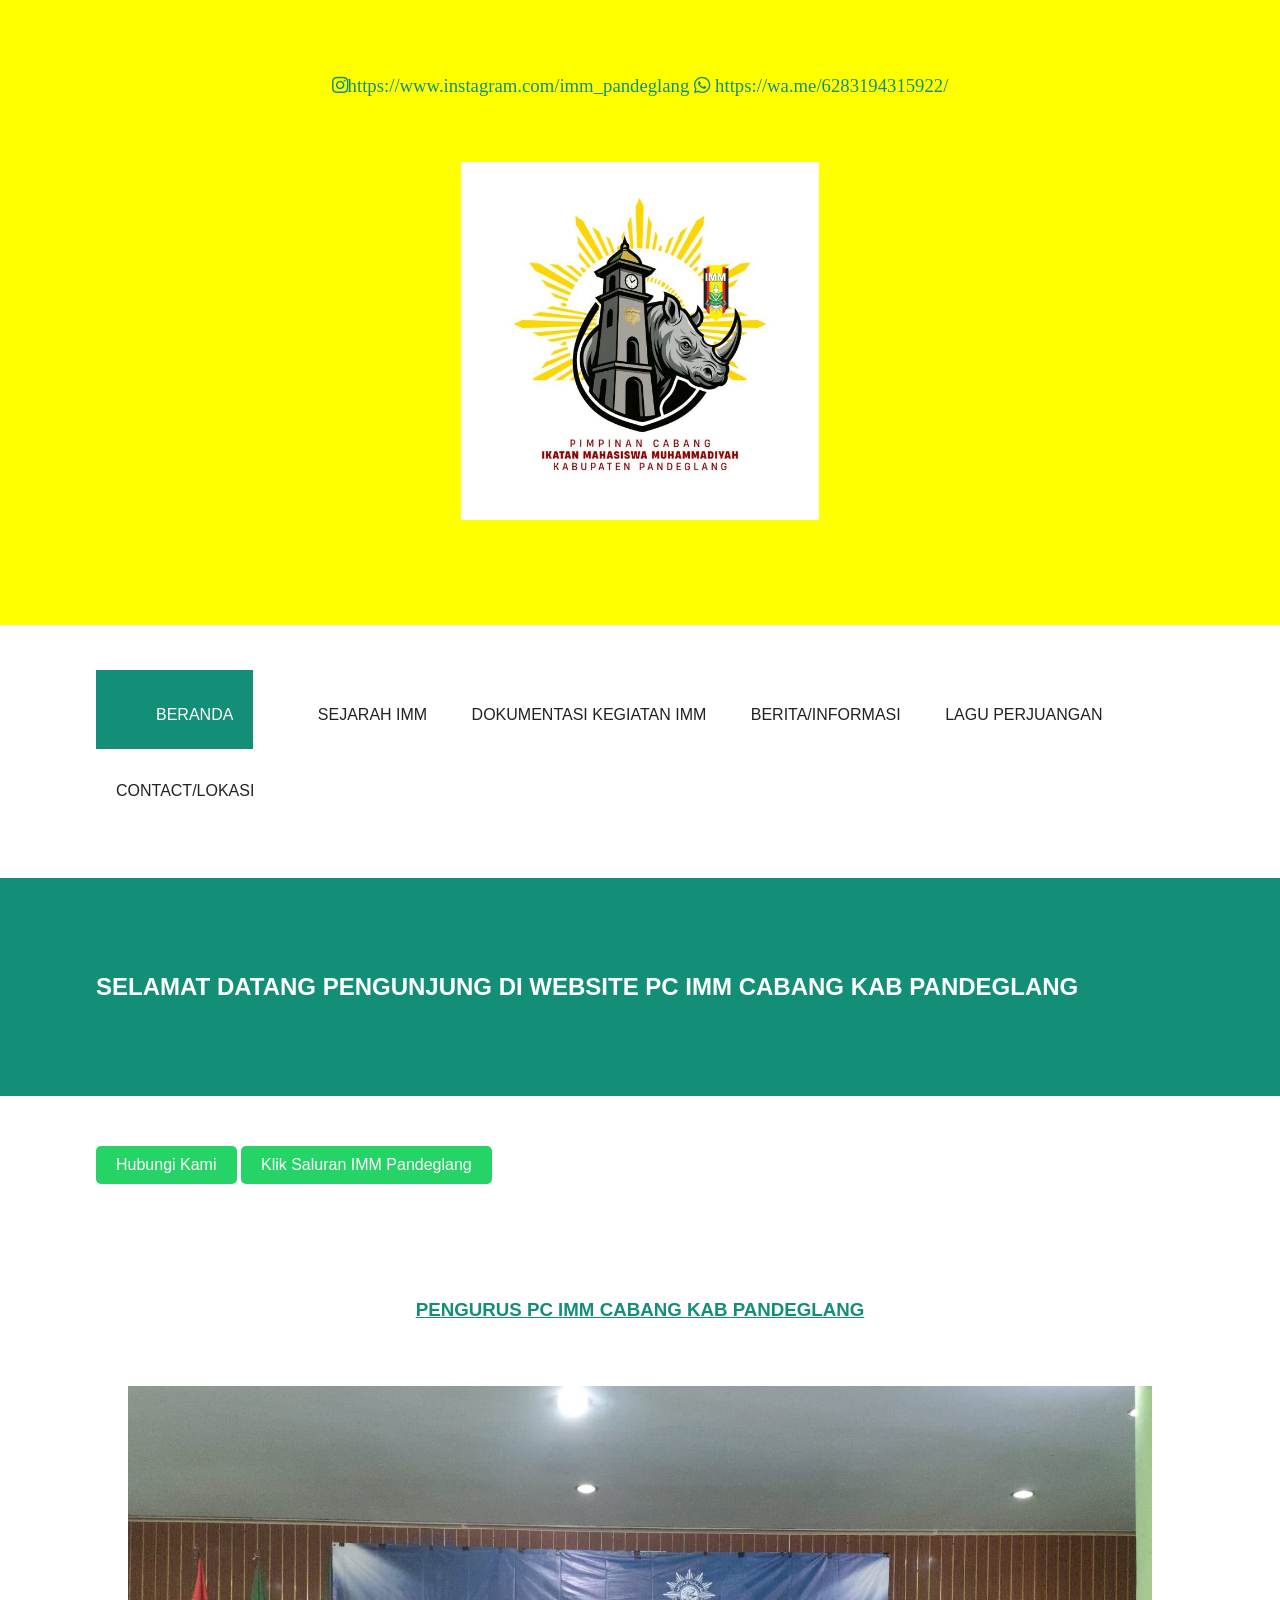
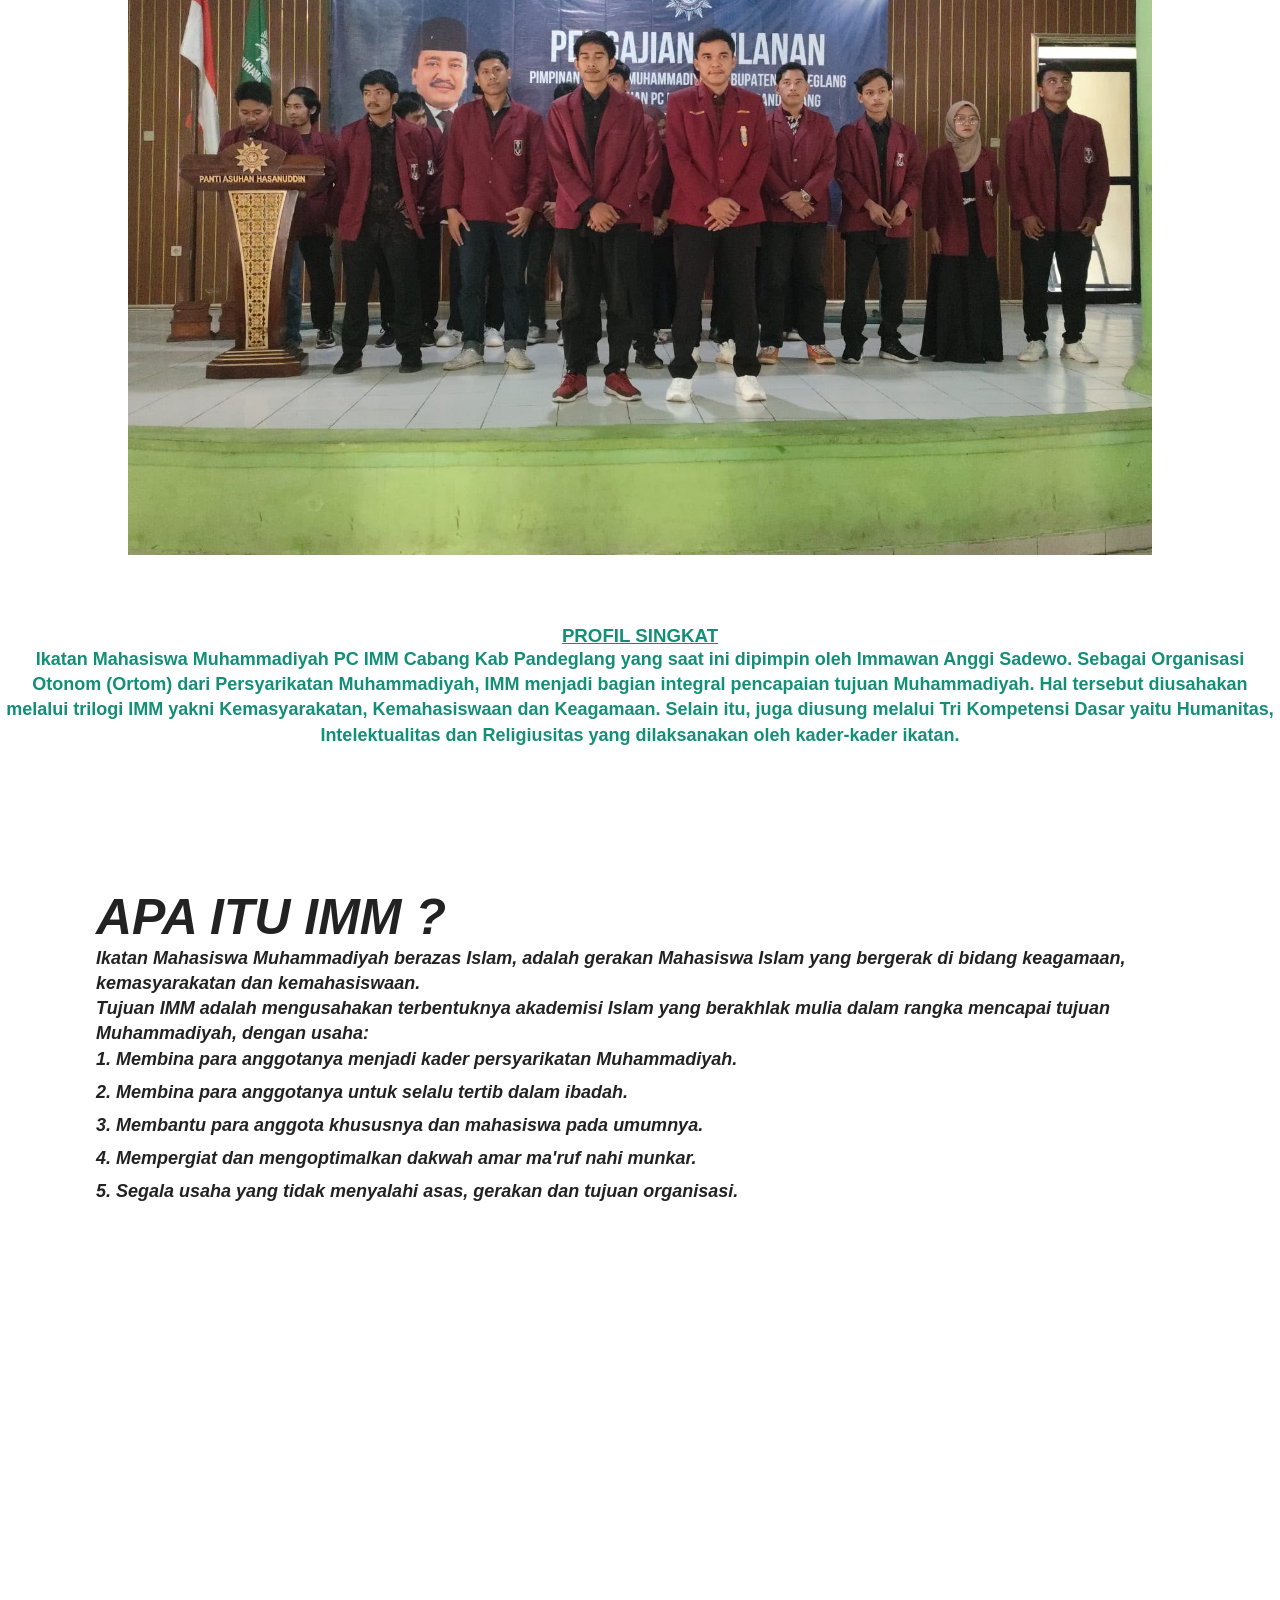
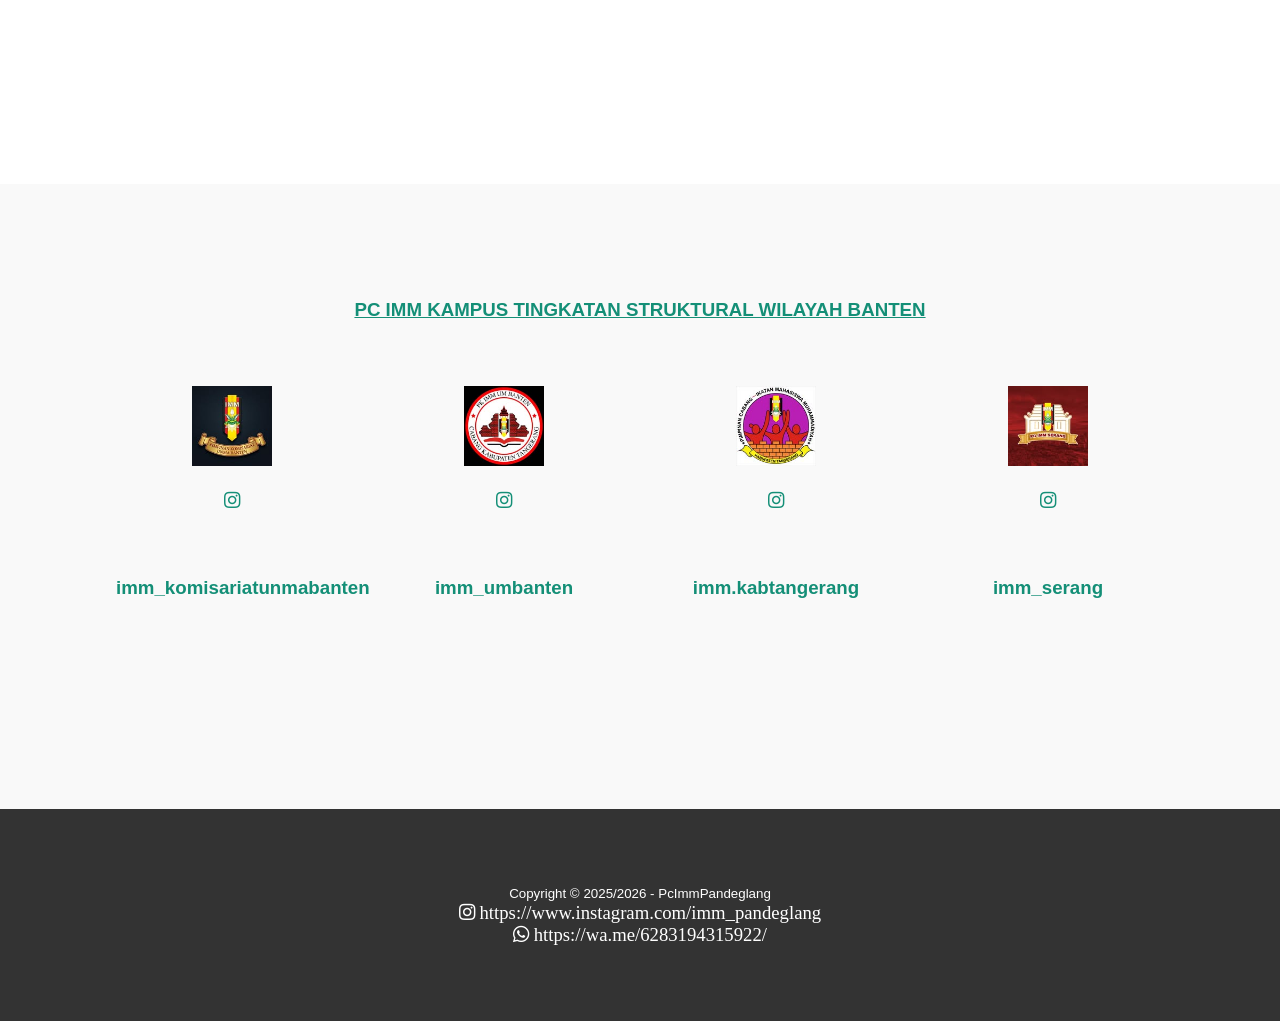
<file: index.html>
<!DOCTYPE html>
<html>
<head>
    <head>
	<meta charset="utf-8">
	<meta name="viewport" content="width=device-width, initial-scale=1">
	<title>Pc Imm Pandeglang | Beranda</title>
    <link rel="icon" href="img/logo17.jpg" type="image/jpeg">
	<link rel="stylesheet" type="text/css" href="css/style.css">
	<link rel="stylesheet" type="text/css" href="https://cdnjs.cloudflare.com/ajax/libs/font-awesome/5.15.3/css/all.min.css"><script src="https://code.jquery.com/jquery-3.6.1.min.js" integrity="sha256-o88AwQnZB+VDvE9tvIXrMQaPlFFSUTR+nldQm1LuPXQ=" crossorigin="anonymous"></script>
</head>
<body>
	<!-- header -->
	<div class="bg-loader">
		<div class="loader"></div>
	</div>

    <!-- header -->
    <div class="medsos">
    	<div class="">
    		<section class="logo">
    			<ul>
    			<h3><a href="#" onclick="klikFB()"><i class=""> </i></a>
    			<a href="#" onclick="klikIG()"><i class="fab fa-instagram">https://www.instagram.com/imm_pandeglang</i></a>
    			<a href="#" onclick="kliktiktok()"><i class=""> </i></a>
    			<a href="#" onclick="klikWA()"><i class="fab fa-whatsapp"> https://wa.me/6283194315922/</i></a>

    <!-- JavaScript -->
<script>
 	 function klikFB() {
   	 window.open("/", "_blank");
 	 }
 	  function klikIG() {
   	 window.open("https://www.instagram.com/pc_imm_pandeglang?", "_blank");
 	 }
 	 function klikWA() {
   	 window.open("https://wa.me/6283194315922/", "_blank");
 	 }
 	 function kliktiktok() {
   	 window.open("", "_blank");
 	 }
	</script>
</ul>
    		<H3><img src="img/logoimm.jpg" width="28%"></H3>
    	</div>
    </div>
    <header>
    		<div class="container">
    	    <h1><a href="index.html"></h1>
    	    	<ul>
    		     	<li class="active"><a href="index.html">BERANDA</li>
    		     	<li><a href="sejarah.html">SEJARAH IMM</a></li>
    		     	<li><a href="dokumentasi.html">DOKUMENTASI KEGIATAN IMM</a></li>
					<li><a href="berita.html">BERITA/INFORMASI</a></li>
                    <li><a href="lagu perjuangan.html">LAGU PERJUANGAN</a></li>
    		     	<li><a href="lokasi.html">CONTACT/LOKASI</a></li>
    	    	</ul>
        	</div>
    </header>

     <!-- label -->
    <section class="label">
    	<div class="container">
    		<h2>SELAMAT DATANG PENGUNJUNG DI WEBSITE PC IMM CABANG KAB PANDEGLANG</h2>
    	</div>
    </section>

	<!DOCTYPE html>
<html lang="id">
<head>
    <style>
      	 container {
      		justify-content: center;
            align-items: center;
            height: 100vh;
            background-color: 0;
            margin-bottom: 5px;
			margin-top: 5px ;
        }
        button {
            padding: 10px 20px;
            font-size: 16px;
            cursor: pointer;
            margin-top: 5px;
            margin-top: 5px;
            background-color: #25D366; /* Warna WhatsApp */
            color: white;
            border: none;
            border-radius: 5px;
        }
    </style>
</head>
<body>
    </style>
</head>
<body>


<div class="container">
  	<h3></h3>
    <button id="klikPesan">Hubungi Kami</button>
    <button id="klikSaluranwhatsap">Klik Saluran IMM Pandeglang</button>
</div>

<script>
    	document.getElementById('klikPesan').addEventListener('click', function() {
        var nomorTujuan = "+6282113610704"; // Ganti dengan nomor WhatsApp yang valid
        var pesan = "Terima kasih telah menghubungi IMM Pandeglang😊"; // Pesan yang ingin dikirim
        var url = "https://wa.me/" + nomorTujuan + "?text=" + encodeURIComponent(pesan);
        
        // Membuka URL WhatsApp
        window.open(url, '_blank');
    });
</script>
</body>
</html>
	
<script>
    	document.getElementById('klikSaluranwhatsap').addEventListener('click', function() {
        var url = "https://whatsapp.com/channel/0029Vb5rs1jDDmFVTiS0aH3P"; // Ganti dengan URL saluran WhatsApp Anda
	 var pesan = "Terima kasih telah Menghubungi IMM Pandeglang.!!"; // Pesan yang ingin dikirim
		
        // Membuka URL WhatsApp
        window.open(url, '_blank');
    });
</script>
</body>
</html>

    <!-- spanduk -->
  	<section class="spanduk">
  		<h3><u>PENGURUS PC IMM CABANG KAB PANDEGLANG</u></h3s>
  		<h3><img src="img/imm6.jpeg" width="80%"></h3>	
  		<h3><u>PROFIL SINGKAT</u></h3s>
  		<p>Ikatan Mahasiswa Muhammadiyah PC IMM Cabang Kab Pandeglang yang saat ini dipimpin oleh Immawan Anggi Sadewo.
			Sebagai Organisasi Otonom (Ortom) dari Persyarikatan Muhammadiyah, IMM menjadi bagian integral pencapaian tujuan Muhammadiyah. Hal tersebut diusahakan melalui trilogi IMM yakni Kemasyarakatan, Kemahasiswaan dan Keagamaan. Selain itu, juga diusung melalui Tri Kompetensi Dasar yaitu Humanitas, Intelektualitas dan Religiusitas yang dilaksanakan oleh kader-kader ikatan.</p>
  	</section>

  		<!DOCTYPE html>
<html>
<head>
<style>
body {
    margin: 0;
    font-family: Georgia, serif;
    color: #222;
}
.container {
    width: 85%;
    margin: 45px auto;
}
h1 {
    font-family: Arial, sans-serif;
    font-size: 50px;
    font-style: italic;
    margin-bottom: 40px;
}
p {
    font-size: 18px;
    line-height: 1.4;
}

ol {
    font-size: 18px;
    line-height: 1.4;
    padding-left: 20px;
}
li {
    margin-bottom: 8px;
}
</style>
</head>

<body>

<div class="container">
    <h1>APA ITU IMM ?</h1s>
    <p>
        Ikatan Mahasiswa Muhammadiyah berazas Islam, adalah gerakan
        Mahasiswa Islam yang bergerak di bidang keagamaan, kemasyarakatan
        dan kemahasiswaan.
    </p>
    <p>
        Tujuan IMM adalah mengusahakan terbentuknya akademisi Islam yang
        berakhlak mulia dalam rangka mencapai tujuan Muhammadiyah, dengan usaha:
    </p>
    <ol>
        <li>Membina para anggotanya menjadi kader persyarikatan Muhammadiyah.</li>
        <li>Membina para anggotanya untuk selalu tertib dalam ibadah.</li>
        <li>Membantu para anggota khususnya dan mahasiswa pada umumnya.</li>
        <li>Mempergiat dan mengoptimalkan dakwah amar ma'ruf nahi munkar.</li>
        <li>Segala usaha yang tidak menyalahi asas, gerakan dan tujuan organisasi.</li>
    </ol>
</div>
</body>
</html>


  	<!-- about -->
  	<section class="about">
  		<div class="container">
		<h3 style="margin-bottom: 0;"> </h3>
  		<p style="margin-top: 5px;"> </p>
	
		<h3> </h3>
  		<h3> </h3>
  		<p style="margin-top: 5px;"> </p>
	
		<h3> </h3>
		<h3> </h3>
  		<p style="margin-top: 5px;"> </p>
			
  		</div>
  	</section>


<!DOCTYPE html>
<html>
<head>
<style>
body {
.header {
    text-align: center;
    transform: translateX(-50px);
}

.logo-imm {
    width: 80px;
    height: 80px;
    object-fit: contain;
}
.instagram {
    position: relative;
    left: -50px;
}

.header h2 {
    color: #009688;
}
}
</style>
</head>

<body>


	

<!-- service -->
    <section class="service">
        <div class="container">
            <h3><u>PC IMM KAMPUS TINGKATAN STRUKTURAL WILAYAH BANTEN</u></h3>
            <div class="box">
                <div class="col-4">
                    <img src="img/imm8.jpg" alt="Logo IMM" class="logo-imm">
                    <h3><a class="fab fa-instagram"></i></a></h3>
                    <h3>imm_komisariatunmabanten</h3>
                </div>
                <div class="col-4">
                     <img src="img/imm7.jpg" alt="Logo IMM" class="logo-imm">
                    <h3><a class="fab fa-instagram"></i></a></h3>
                    <h3>imm_umbanten</h3>
                </div>
                <div class="col-4">
                     <img src="img/imm9.jpg" alt="Logo IMM" class="logo-imm">
                    <h3><a class="fab fa-instagram"></i></a></h3>
                    <h3>imm.kabtangerang</h3>
                </div>
                <div class="col-4">
                    <img src="img/imm10.jpg" alt="Logo IMM" class="logo-imm">
                    <h3><a class="fab fa-instagram"></i></a></h3>
                    <h3>imm_serang</h3>
                </div>
            </div>
        </div>
    </section>





  	<!-- footer -->
  	<footer>
  		<div class="container">
  		<small>Copyright &copy; 2025/2026 - PcImmPandeglang</small>
  			<h3><a href="#" onclick="klikIG()"><i class="fab fa-instagram"> https://www.instagram.com/imm_pandeglang</i></a></h3>
    		<h3><a href="#" onclick="klikWA()"><i class="fab fa-whatsapp"> https://wa.me/6283194315922/</i></a></h3>
    			
  		</div>
  	</footer>


  	<script type="text/javascript">
  		$(document).ready(function(){
  			$(".bg-loader").hide();
  		})
  	</script>
</body>
</html>
</file>
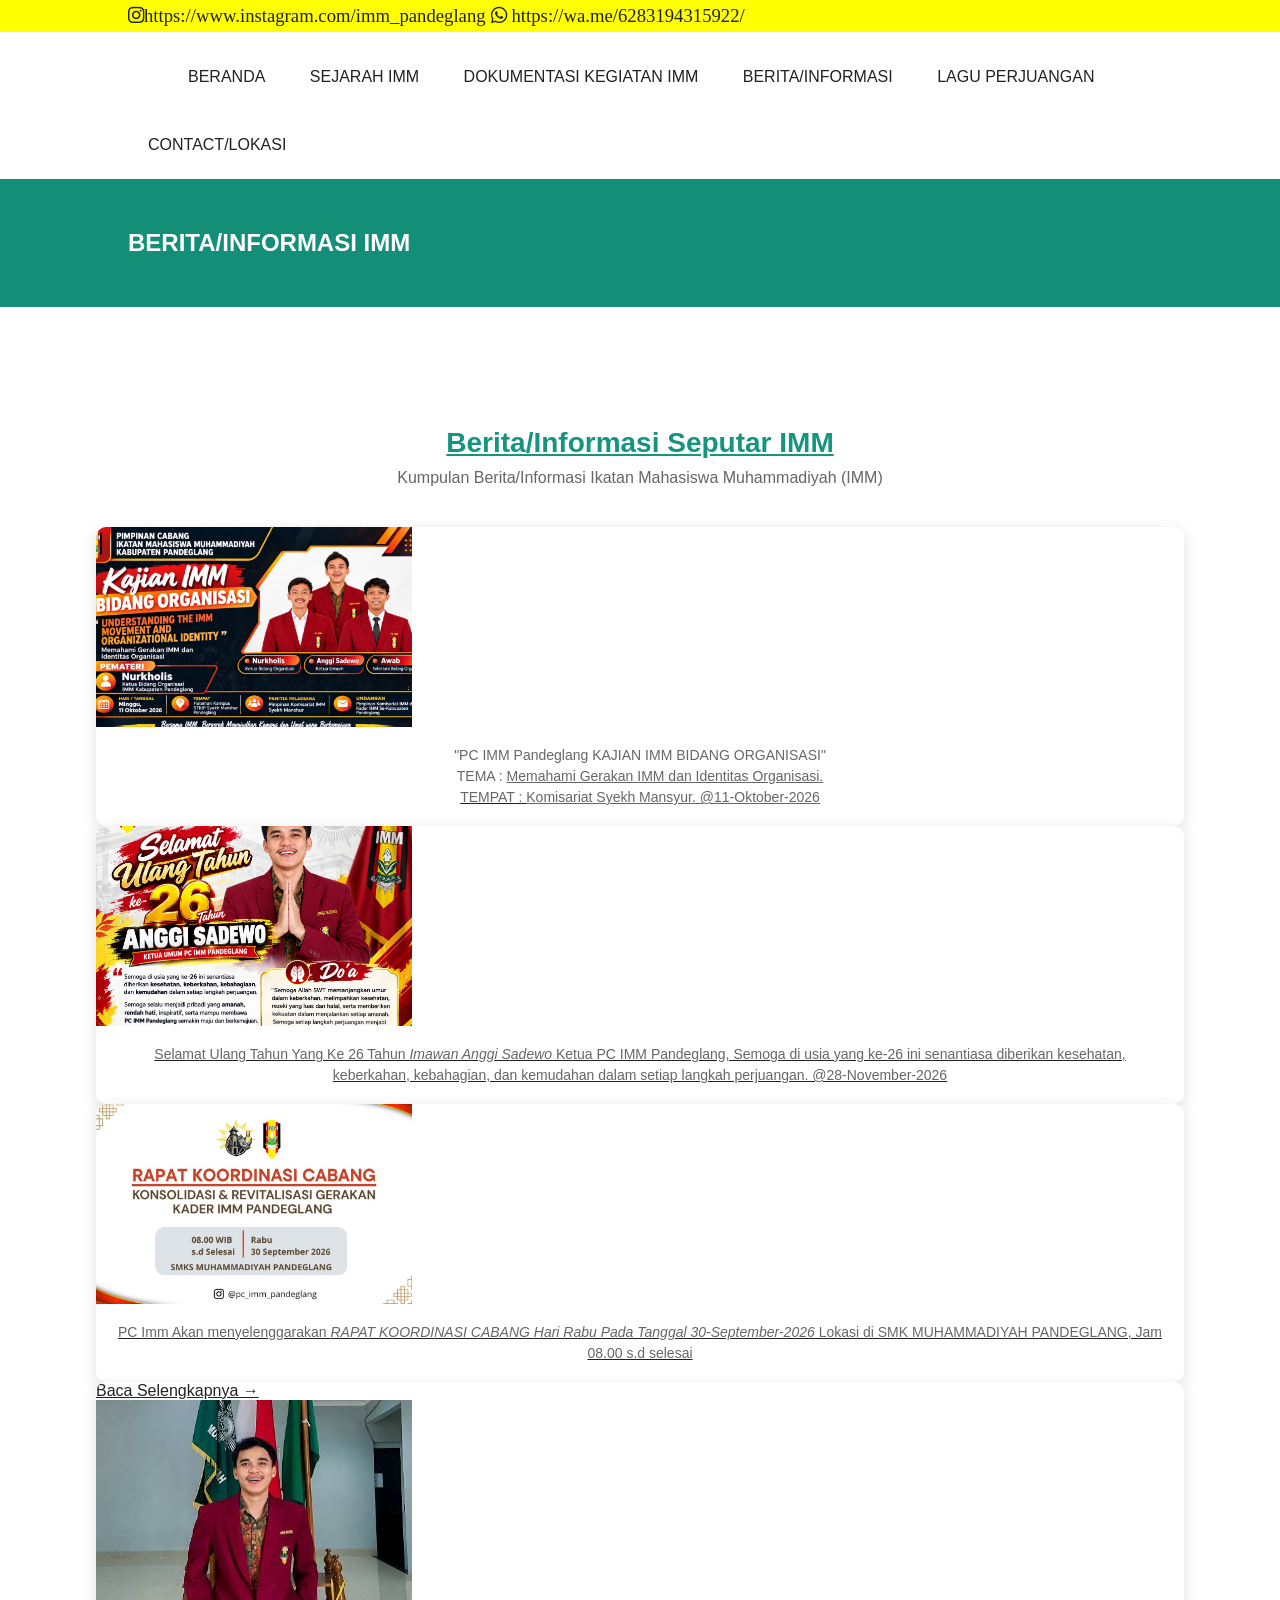
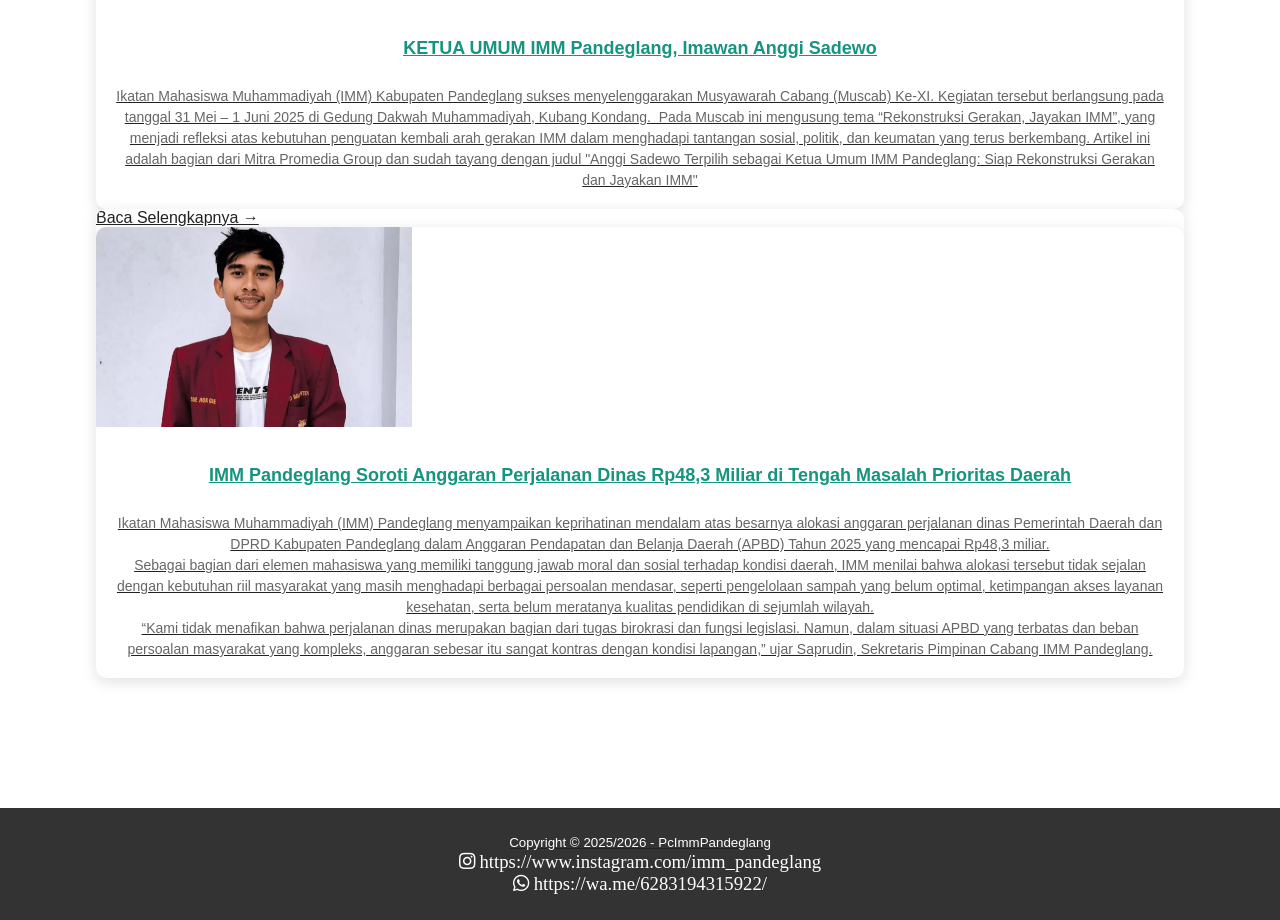
<file: berita.html>
<!DOCTYPE html>
<html>
<head>
	<meta charset="utf-8">
	<meta name="viewport" content="width=device-width, initial-scale=1">
	<title>Pc Imm Pandeglang | Berita/Informasi</title>
    <link rel="icon" href="img/logo17.jpg" type="image/jpeg">
	<link rel="stylesheet" type="text/css" href="css/style.css">
	<link rel="stylesheet" type="text/css" href="https://cdnjs.cloudflare.com/ajax/libs/font-awesome/5.15.3/css/all.min.css"><script src="https://code.jquery.com/jquery-3.6.1.min.js" integrity="sha256-o88AwQnZB+VDvE9tvIXrMQaPlFFSUTR+nldQm1LuPXQ=" crossorigin="anonymous"></script>
</head>
<body>
	<!-- leader -->
	<div class="bg-loader">
		<div class="loader"></div>
	</div>

   	<!-- leader -->
	<div class="bg-loader">
		<div class="loader"></div>
	</div>

    <!-- header -->
    <div class="medsos">
    	<div class="container">
    		<ul>
    			<h3><a href="#" onclick="klikFB()"><i class=""> </i></a>
    			<a href="#" onclick="klikIG()"><i class="fab fa-instagram">https://www.instagram.com/imm_pandeglang</i></a>
    			<a href="#" onclick="kliktiktok()"><i class=""> </i></a>
    			<a href="#" onclick="klikWA()"><i class="fab fa-whatsapp"> https://wa.me/6283194315922/</i></a>

    <!-- JavaScript -->
<script>
 	function klikFB() {
   	 window.open("/", "_blank");
 	 }
 	  function klikIG() {
   	 window.open("https://www.instagram.com/pc_imm_pandeglang?", "_blank");
 	 }
 	 function klikWA() {
   	 window.open("https://wa.me/6283194315922/", "_blank");
 	 }
 	 function kliktiktok() {
   	 window.open("", "_blank");
 	 }
	</script>
    		</ul>
    	</div>
    </div>
    <header>
    		<div class="container">
				<h1><a href="index.html"></h1>
    	    	<ul>
    		     	<li><a href="index.html">BERANDA</a></li>
    		     	<li><a href="sejarah.html">SEJARAH IMM</a></li>
    		     	<li><a href="dokumentasi.html">DOKUMENTASI KEGIATAN IMM</a></li>
		    	    <li><a href="berita.html">BERITA/INFORMASI</a></li>
                     <li><a href="lagu perjuangan.html">LAGU PERJUANGAN</a></li>
    		     	<li><a href="lokasi.html">CONTACT/LOKASI</a></li>
    	    	</ul>
        	</div>
    </header>


   <!-- label -->
    <!-- label -->
    <section class="label">
    	<div class="container">
    		<h1>BERITA/INFORMASI IMM</h1>
    	</div>
    </section>

  	<!DOCTYPE html>
<html lang="id">
<head>
    <meta charset="UTF-8">
    <meta name="viewport" content="width=device-width, initial-scale=1.0">
    <style>
        * {
            margin: 0;
            padding: 0;
            box-sizing: border-box;
        }

        body {
            font-family: Arial, Helvetica, sans-serif;
            background-color: #ffffff;
            color: #222;
        }

        /* ================= TOP BAR ================= */
        .top-bar {
            height: 38px;
            background-color: #ffff00;
            display: flex;
            align-items: center;
            justify-content: center;
            gap: 18px;
            font-size: 14px;
            font-weight: bold;
        }

        .top-bar a {
            color: #111;
            text-decoration: none;
        }

        /* ================= NAVBAR ================= */
        .navbar {
            height: 100px;
            display: flex;
            align-items: center;
            justify-content: center;
            background-color: white;
        }

        .navbar ul {
            list-style: none;
            display: flex;
            gap: 45px;
            align-items: center;
        }

        .navbar ul li a {
            text-decoration: none;
            color: #111;
            font-size: 16px;
            transition: 0.3s;
        }

        .navbar ul li a:hover {
            color: #14957f;
        }

        /* ================= HEADER ================= */
        .header {
            height: 137px;
            background-color: #15947f;
            display: flex;
            align-items: center;
        }

        .header h1 {
            width: 80%;
            margin: auto;
            color: white;
            font-size: 32px;
            font-weight: bold;
        }

        /* ================= DOKUMENTASI ================= */
        .dokumentasi {
            width: 85%;
            max-width: 1200px;
            margin: 70px auto;
        }

        .judul {
            text-align: center;
            margin-bottom: 40px;
        }

        .judul h2 {
            color: #15947f;
            font-size: 28px;
            margin-bottom: 10px;
        }

        .judul p {
            color: #666;
            font-size: 16px;
        }

        /* ================= GALERI ================= */
        .gallery {
            display: grid;
            grid-template-columns: repeat(3, 1fr);
            gap: 25px;
        }

        .gallery-item {
            background: white;
            border-radius: 10px;
            overflow: hidden;
            box-shadow: 0 4px 15px rgba(0,0,0,0.12);
            transition: 0.3s;
        }

        .gallery-item:hover {
            transform: translateY(-7px);
            box-shadow: 0 8px 25px rgba(0,0,0,0.18);
        }

        .gallery-item img {
            width: 29%;
            height: 200px;
            object-fit: cover;
            display: block;
            cursor: pointer;
        }

        .caption {
            padding: 18px;
            text-align: center;
        }

        .caption h3 {
            color: #15947f;
            font-size: 18px;
            margin-bottom: 7px;
        }

        .caption p {
            color: #666;
            font-size: 14px;
            line-height: 1.5;

        }

        /* ================= MODAL FOTO ================= */
        .modal {
            display: none;
            position: fixed;
            z-index: 9999;
            left: 0;
            top: 0;
            width: 100%;
            height: 100%;
            background: rgba(0,0,0,0.85);
            justify-content: center;
            align-items: center;
            padding: 30px;
        }

        .modal img {
            max-width: 90%;
            max-height: 85%;
            border-radius: 8px;
            box-shadow: 0 0 25px rgba(255,255,255,0.2);
        }

        .close {
            position: absolute;
            top: 20px;
            right: 35px;
            color: white;
            font-size: 45px;
            cursor: pointer;
        }

        /* ================= FOOTER ================= */
        footer {
            background-color: ;
            color: white;
            text-align: center;
            padding: 25px;
            margin-top: 80px;
        }

        /* ================= RESPONSIVE ================= */
        @media (max-width: 900px) {
            .gallery {
                grid-template-columns: repeat(2, 1fr);
            }

            .navbar ul {
                gap: 20px;
            }
        }

        @media (max-width: 600px) {
            .top-bar {
                font-size: 11px;
                gap: 8px;
            }

            .navbar {
                height: auto;
                padding: 20px 10px;
            }

            .navbar ul {
                flex-direction: column;
                gap: 15px;
            }

            .header {
                height: 110px;
            }

            .header h1 {
                font-size: 25px;
            }

            .gallery {
                grid-template-columns: 1fr;
            }

            .gallery-item img {
                height: 250px;
            }

        }
    </style>
</head>

<body>


    <!-- ================= GALERI ================= -->
    <section class="dokumentasi">

        <div class="judul">
            <h2><u>Berita/Informasi Seputar IMM</u></h2>
            <p>
                Kumpulan Berita/Informasi Ikatan Mahasiswa Muhammadiyah (IMM)
            </p>
        </div>


        <div class="berita-card">

<!-- FOTO 1 -->
            <div class="gallery-item">
                <a href=" "
   target="_blank"
   class="btn-baca">
</a>
                <img src="img/kajianimm.jpeg"
                     alt="Kegiatan IMM"
                     onclick="openModal(this.src)">
                    
                <div class="caption">
                    <p>"PC IMM Pandeglang KAJIAN IMM BIDANG ORGANISASI"</p>
                    <p>TEMA : <u>Memahami Gerakan IMM dan Identitas Organisasi.</p>
                    <p>TEMPAT : <u>Komisariat Syekh Mansyur.  @11-Oktober-2026</u>
                </div>
            </div>
			
<!-- FOTO 2 -->
            <div class="gallery-item">
                <a href=" "
   target="_blank"
   class="btn-baca">
</a>
                <img src="img/ultah1.jpeg"
                     alt="Kegiatan IMM"
                     onclick="openModal(this.src)">
                    
                <div class="caption">
                    <p>Selamat Ulang Tahun Yang Ke 26 Tahun <i>Imawan Anggi Sadewo</i> Ketua PC IMM Pandeglang, Semoga di usia yang ke-26 ini senantiasa diberikan kesehatan, keberkahan, kebahagian, dan kemudahan dalam setiap langkah perjuangan. @28-November-2026</p>
                </div>
            </div>


  <!-- FOTO 3 -->
            <div class="gallery-item">
                <a href=" "
   target="_blank"
   class="btn-baca">
</a>
                <img src="img/imm18.jpeg"
                     alt="Kegiatan IMM"
                     onclick="openModal(this.src)">
                    
                <div class="caption">
                <p>PC Imm Akan menyelenggarakan <i>RAPAT KOORDINASI CABANG Hari Rabu Pada Tanggal 30-September-2026</i> Lokasi di SMK MUHAMMADIYAH PANDEGLANG, Jam 08.00 s.d selesai</p>
                </div>
            </div>



    <!-- FOTO 4 -->
            <div class="gallery-item">
                <a href="https://share.google/CBAgp9a7FRISgP9aU"
   target="_blank"
   class="btn-baca">
    Baca Selengkapnya →
</a>
                <img src="img/imm11.jpg"
                     alt="Kegiatan IMM"
                     onclick="openModal(this.src)">

                <div class="caption">
                    <h3><u>KETUA UMUM IMM Pandeglang, Imawan Anggi Sadewo</u></h3>
                    <p> Ikatan Mahasiswa Muhammadiyah (IMM) Kabupaten Pandeglang sukses menyelenggarakan Musyawarah Cabang (Muscab) Ke-XI.
                    Kegiatan tersebut berlangsung pada tanggal 31 Mei – 1 Juni 2025 di Gedung Dakwah Muhammadiyah, Kubang Kondang. 
                    Pada Muscab ini mengusung tema “Rekonstruksi Gerakan, Jayakan IMM”, yang menjadi refleksi atas kebutuhan penguatan kembali arah gerakan IMM dalam menghadapi tantangan sosial, politik, dan keumatan yang terus berkembang.

                    Artikel ini adalah bagian dari Mitra Promedia Group dan sudah tayang dengan judul "Anggi Sadewo Terpilih sebagai Ketua Umum IMM Pandeglang: Siap Rekonstruksi Gerakan dan Jayakan IMM"
                    </p>
                </div>
            </div>


            <!-- FOTO 5 -->
            <div class="gallery-item">
                <a href="https://www.ceklisbiru.com/mahasiswa/44815627900/imm-pandeglang-soroti-anggaran-perjalanan-dinas-rp483-miliar-di-tengah-masalah-prioritas-daerah"
   target="_blank"
   class="btn-baca">
    Baca Selengkapnya →
</a>
            <div class="gallery-item">
                <img src="img/imm16.webp"
                     alt=""
                     onclick="openModal(this.src)">

                <div class="caption">
                    <h3><u>IMM Pandeglang Soroti Anggaran Perjalanan Dinas Rp48,3 Miliar di Tengah Masalah Prioritas Daerah</u></h3>
                    <p>Ikatan Mahasiswa Muhammadiyah (IMM) Pandeglang menyampaikan keprihatinan mendalam atas besarnya alokasi anggaran perjalanan dinas Pemerintah Daerah dan DPRD Kabupaten Pandeglang dalam Anggaran Pendapatan dan Belanja Daerah (APBD) Tahun 2025 yang mencapai Rp48,3 miliar.</p>
                    <p>Sebagai bagian dari elemen mahasiswa yang memiliki tanggung jawab moral dan sosial terhadap kondisi daerah, IMM menilai bahwa alokasi tersebut tidak sejalan dengan kebutuhan riil masyarakat yang masih menghadapi berbagai persoalan mendasar, seperti pengelolaan sampah yang belum optimal, ketimpangan akses layanan kesehatan, serta belum meratanya kualitas pendidikan di sejumlah wilayah.</p>
                    <p>“Kami tidak menafikan bahwa perjalanan dinas merupakan bagian dari tugas birokrasi dan fungsi legislasi. Namun, dalam situasi APBD yang terbatas dan beban persoalan masyarakat yang kompleks, anggaran sebesar itu sangat kontras dengan kondisi lapangan,” ujar Saprudin, Sekretaris Pimpinan Cabang IMM Pandeglang.</p>
                </div>
            </div>

 


        </div>
    </section>

  	
  	<!-- footer -->
  	<footer>
  		<div class="container">
  		<small>Copyright &copy; 2025/2026 - PcImmPandeglang</small>
  			<h3><a href="#" onclick="klikIG()"><i class="fab fa-instagram"> https://www.instagram.com/imm_pandeglang</i></a></h3>
    		<h3><a href="#" onclick="klikWA()"><i class="fab fa-whatsapp"> https://wa.me/6283194315922/</i></a></h3>
    			
  		</div>
  	</footer>


  	<script type="text/javascript">
  		$(document).ready(function(){
  			$(".bg-loader").hide();
  		})
  	</script>
</body>
</html>
</file>
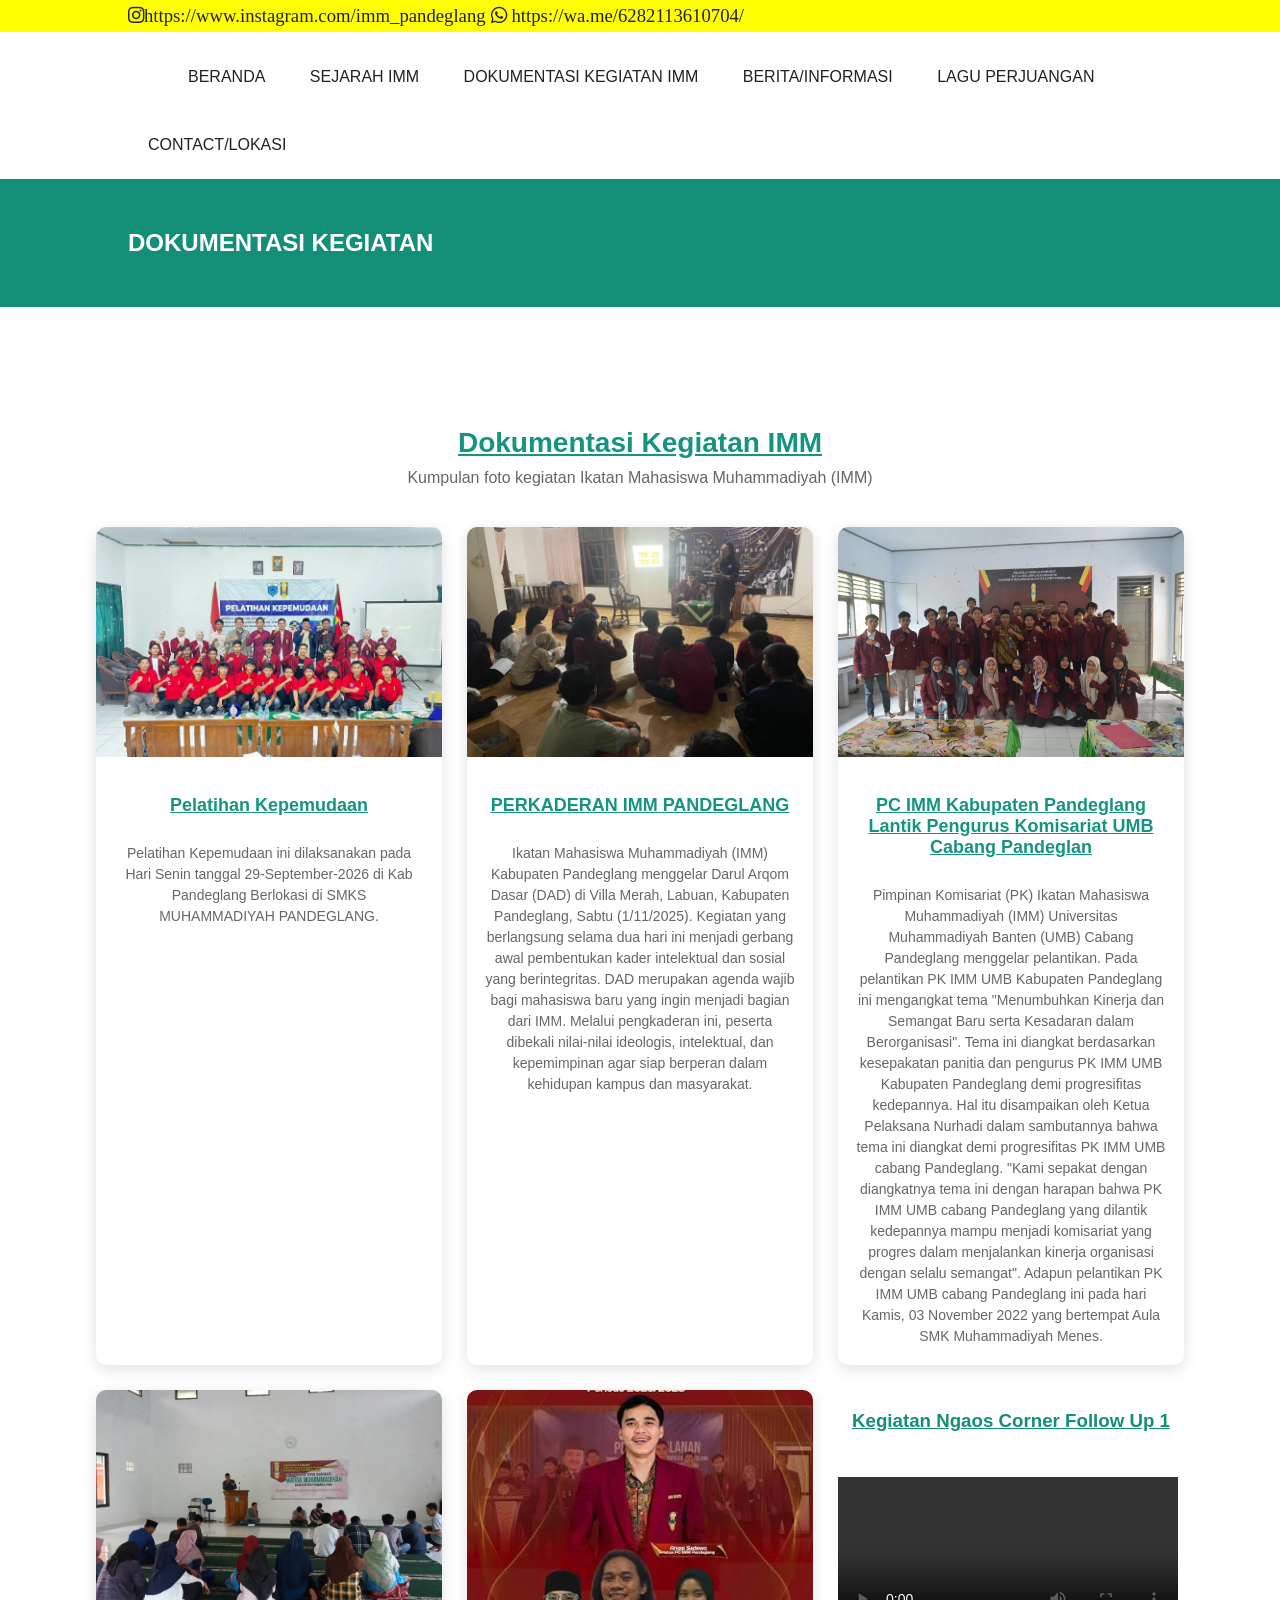
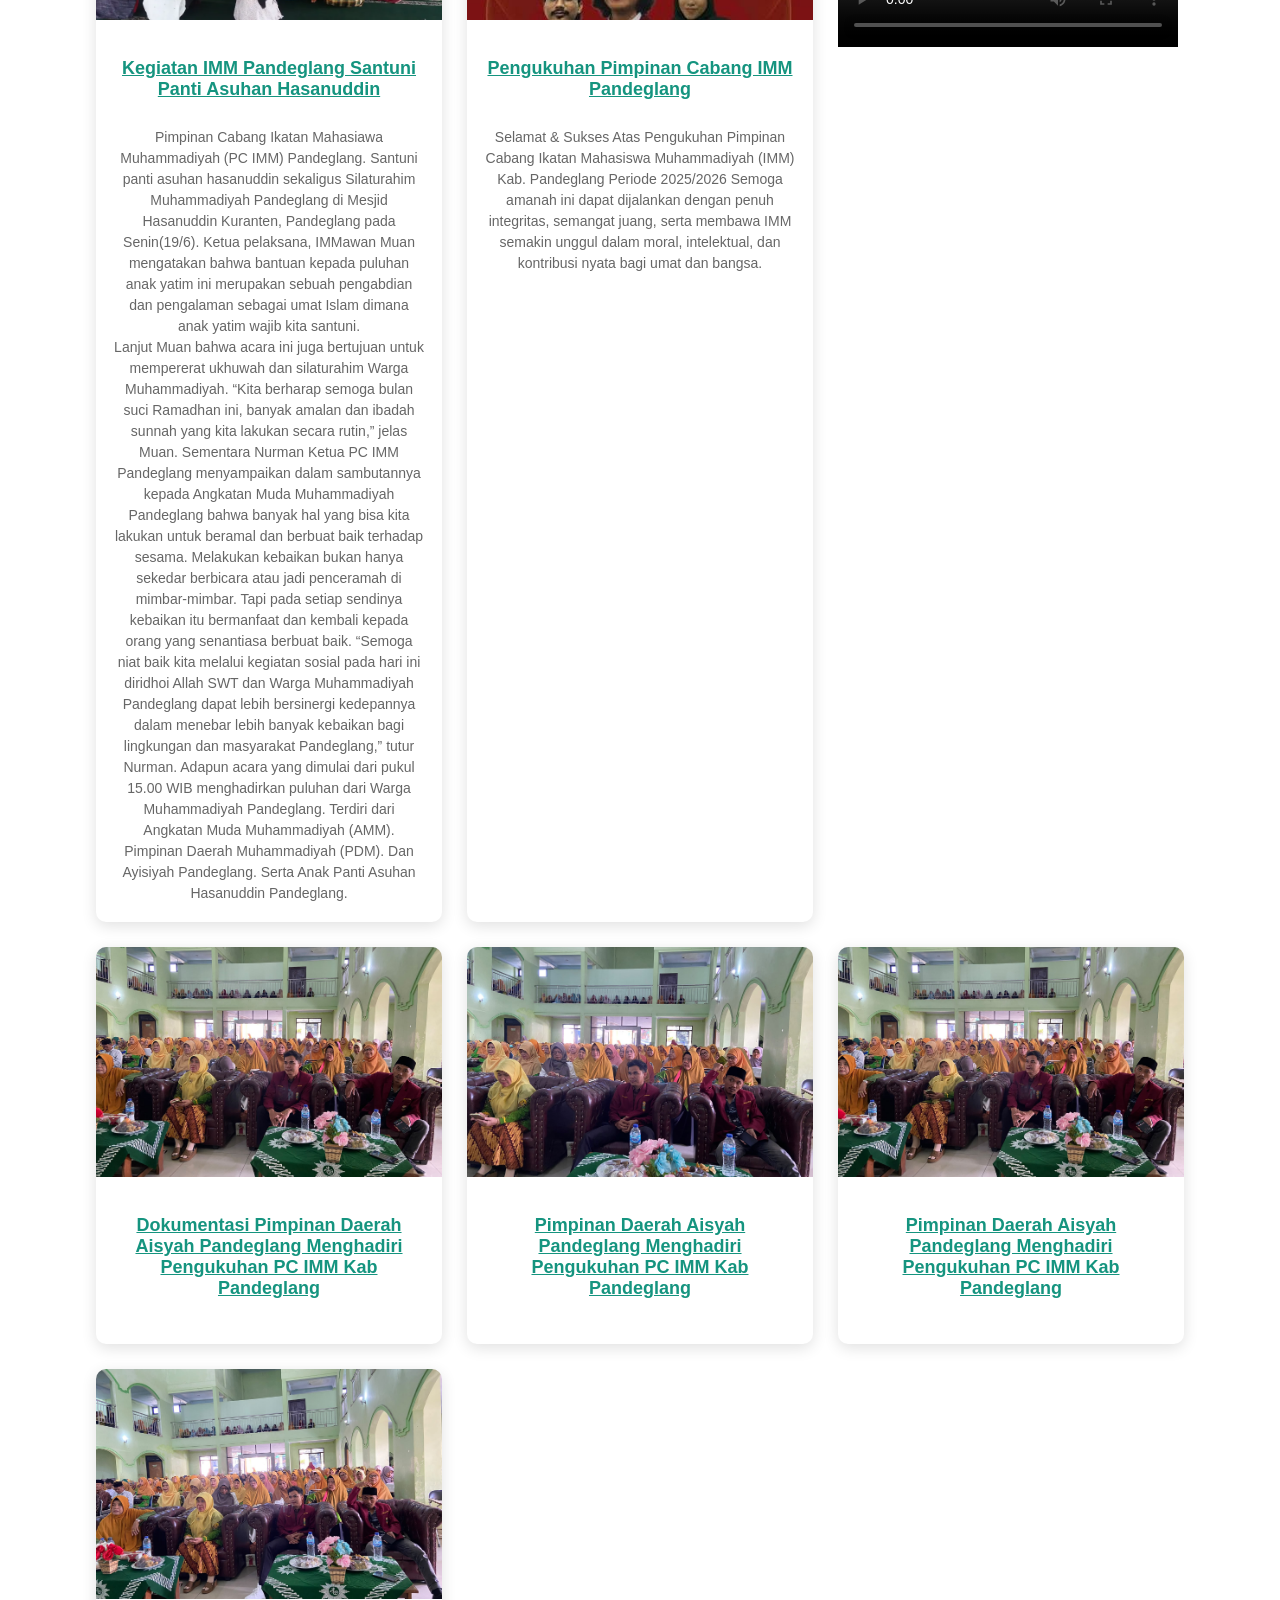
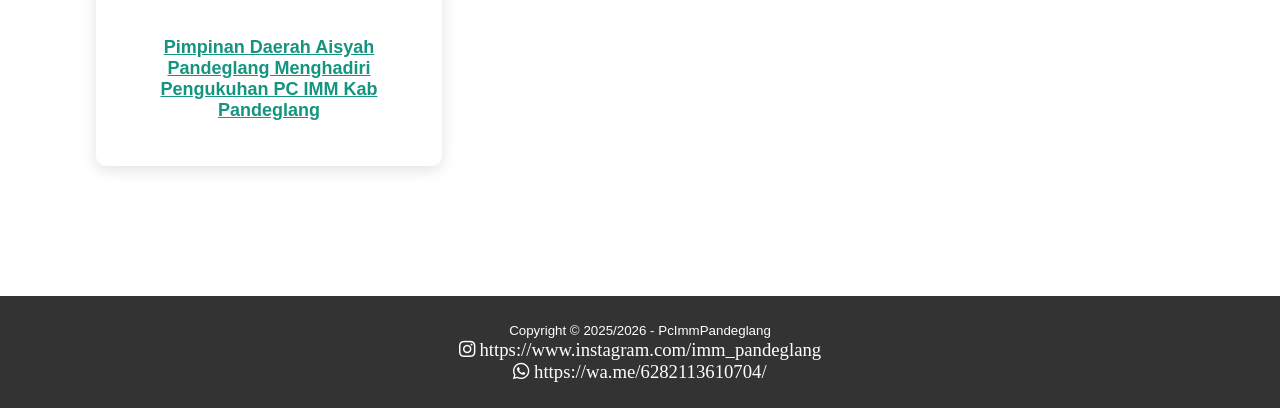
<file: dokumentasi.html>
<!DOCTYPE html>
<html>
<head>
	<meta charset="utf-8">
	<meta name="viewport" content="width=device-width, initial-scale=1">
	<title>Pc Imm Pandeglang | KeIMMan</title>
    <link rel="icon" href="img/logo17.jpg" type="image/jpeg">
	<link rel="stylesheet" type="text/css" href="css/style.css">
	<link rel="stylesheet" type="text/css" href="https://cdnjs.cloudflare.com/ajax/libs/font-awesome/5.15.3/css/all.min.css"><script src="https://code.jquery.com/jquery-3.6.1.min.js" integrity="sha256-o88AwQnZB+VDvE9tvIXrMQaPlFFSUTR+nldQm1LuPXQ=" crossorigin="anonymous"></script>
</head>
<body>
	<!-- leader -->
	<div class="bg-loader">
		<div class="loader"></div>
	</div>

    <!-- header -->
    <div class="medsos">
    	<div class="container">
    		<ul>
    			<h3><a href="#" onclick="klikFB()"><i class=""> </i></a>
    			<a href="#" onclick="klikIG()"><i class="fab fa-instagram">https://www.instagram.com/imm_pandeglang</i></a>
    			<a href="#" onclick="kliktiktok()"><i class=""> </i></a>
    			<a href="#" onclick="klikWA()"><i class="fab fa-whatsapp"> https://wa.me/6282113610704/</i></a>

    <!-- JavaScript -->
<script>
 	function klikFB() {
   	 window.open("/", "_blank");
 	 }
 	  function klikIG() {
   	 window.open("https://www.instagram.com/pc_imm_pandeglang?", "_blank");
 	 }
 	 function klikWA() {
   	 window.open("https://wa.me/6282113610704/", "_blank");
 	 }
 	 function kliktiktok() {
   	 window.open("", "_blank");
 	 }
	</script>
    		</ul>
    	</div>
    </div>
    <header>
    		<div class="container">
    	    	<h1><a href="index.html"></h1>
    	    	<ul>
    		     	<li><a href="index.html">BERANDA</a></li>
    		     	<li><a href="sejarah.html">SEJARAH IMM</a></li>
    		     	<li><a href="dokumentasi.html">DOKUMENTASI KEGIATAN IMM</a></li>
					<li><a href="berita.html">BERITA/INFORMASI</a></li>
                     <li><a href="lagu perjuangan.html">LAGU PERJUANGAN</a></li>
    		     	<li><a href="lokasi.html">CONTACT/LOKASI</a></li>
    	    	</ul>
        	</div>
    </header>


   <!-- label -->
    <section class="label">
    	<div class="container">
    		<h1>DOKUMENTASI KEGIATAN</h1>
    	</div>
    </section>

  	<!DOCTYPE html>
<html lang="id">
<head>
    <meta charset="UTF-8">
    <meta name="viewport" content="width=device-width, initial-scale=1.0">
    <title>Dokumentasi Kegiatan IMM</title>

    <style>
        * {
            margin: 0;
            padding: 0;
            box-sizing: border-box;
        }

        body {
            font-family: Arial, Helvetica, sans-serif;
            background-color: #ffffff;
            color: #222;
        }

        /* ================= TOP BAR ================= */
        .top-bar {
            height: 38px;
            background-color: #ffff00;
            display: flex;
            align-items: center;
            justify-content: center;
            gap: 18px;
            font-size: 14px;
            font-weight: bold;
        }

        .top-bar a {
            color: #111;
            text-decoration: none;
        }

        /* ================= NAVBAR ================= */
        .navbar {
            height: 100px;
            display: flex;
            align-items: center;
            justify-content: center;
            background-color: white;
        }

        .navbar ul {
            list-style: none;
            display: flex;
            gap: 45px;
            align-items: center;
        }

        .navbar ul li a {
            text-decoration: none;
            color: #111;
            font-size: 16px;
            transition: 0.3s;
        }

        .navbar ul li a:hover {
            color: #14957f;
        }

        /* ================= HEADER ================= */
        .header {
            height: 137px;
            background-color: #15947f;
            display: flex;
            align-items: center;
        }

        .header h1 {
            width: 80%;
            margin: auto;
            color: white;
            font-size: 32px;
            font-weight: bold;
        }

        /* ================= DOKUMENTASI ================= */
        .dokumentasi {
            width: 85%;
            max-width: 1200px;
            margin: 70px auto;
        }

        .judul {
            text-align: center;
            margin-bottom: 40px;
        }

        .judul h2 {
            color: #15947f;
            font-size: 28px;
            margin-bottom: 10px;
        }

        .judul p {
            color: #666;
            font-size: 16px;
        }

        /* ================= GALERI ================= */
        .gallery {
            display: grid;
            grid-template-columns: repeat(3, 1fr);
            gap: 25px;
        }

        .gallery-item {
            background: white;
            border-radius: 10px;
            overflow: hidden;
            box-shadow: 0 4px 15px rgba(0,0,0,0.12);
            transition: 0.3s;
        }

        .gallery-item:hover {
            transform: translateY(-7px);
            box-shadow: 0 8px 25px rgba(0,0,0,0.18);
        }

        .gallery-item img {
            width: 100%;
            height: 230px;
            object-fit: cover;
            display: block;
            cursor: pointer;
        }

        .caption {
            padding: 18px;
            text-align: center;
        }

        .caption h3 {
            color: #15947f;
            font-size: 18px;
            margin-bottom: 7px;
        }

        .caption p {
            color: #666;
            font-size: 14px;
            line-height: 1.5;
        }

        /* ================= MODAL FOTO ================= */
        .modal {
            display: none;
            position: fixed;
            z-index: 9999;
            left: 0;
            top: 0;
            width: 100%;
            height: 100%;
            background: rgba(0,0,0,0.85);
            justify-content: center;
            align-items: center;
            padding: 30px;
        }

        .modal img {
            max-width: 90%;
            max-height: 85%;
            border-radius: 8px;
            box-shadow: 0 0 25px rgba(255,255,255,0.2);
        }

        .close {
            position: absolute;
            top: 20px;
            right: 35px;
            color: white;
            font-size: 45px;
            cursor: pointer;
        }

        /* ================= FOOTER ================= */
        footer {
            background-color: ;
            color: white;
            text-align: center;
            padding: 25px;
            margin-top: 80px;
        }

        /* ================= RESPONSIVE ================= */
        @media (max-width: 900px) {
            .gallery {
                grid-template-columns: repeat(2, 1fr);
            }

            .navbar ul {
                gap: 20px;
            }
        }

        @media (max-width: 600px) {
            .top-bar {
                font-size: 11px;
                gap: 8px;
            }

            .navbar {
                height: auto;
                padding: 20px 10px;
            }

            .navbar ul {
                flex-direction: column;
                gap: 15px;
            }

            .header {
                height: 110px;
            }

            .header h1 {
                font-size: 25px;
            }

            .gallery {
                grid-template-columns: 1fr;
            }

            .gallery-item img {
                height: 250px;
            }
        }
    </style>
</head>

<body>


    <!-- ================= GALERI ================= -->
    <section class="dokumentasi">

        <div class="judul">
            <h2><u>Dokumentasi Kegiatan IMM</u></h2>
            <p>
                Kumpulan foto kegiatan Ikatan Mahasiswa Muhammadiyah (IMM)
            </p>
        </div>


        <div class="gallery">

<!-- FOTO 1 -->
            <div class="gallery-item">
                <a href=""
   target="_blank"
   class="btn-baca"></a>
                <img src="img/imm19.jpg"
                     alt="Kegiatan IMM"
                     onclick="openModal(this.src)">

                <div class="caption">
                    <h3><u>Pelatihan Kepemudaan</u></h3>
                    <p>Pelatihan Kepemudaan ini dilaksanakan pada Hari Senin tanggal 29-September-2026 di Kab Pandeglang Berlokasi di SMKS MUHAMMADIYAH PANDEGLANG. </p>

                </div>
            </div>


<!-- FOTO 2 -->
            <div class="gallery-item">
                <a href=""
   target="_blank"
   class="btn-baca"></a>
                <img src="img/imm12.webp"
                     alt="Kegiatan IMM"
                     onclick="openModal(this.src)">

                <div class="caption">
                    <h3><u>PERKADERAN IMM PANDEGLANG</u></h3>
                    <p>Ikatan Mahasiswa Muhammadiyah (IMM) Kabupaten Pandeglang menggelar Darul Arqom Dasar (DAD) di Villa Merah, Labuan, Kabupaten Pandeglang, Sabtu (1/11/2025). Kegiatan yang berlangsung selama dua hari ini menjadi gerbang awal pembentukan kader intelektual dan sosial yang berintegritas.
                    DAD merupakan agenda wajib bagi mahasiswa baru yang ingin menjadi bagian dari IMM. Melalui pengkaderan ini, peserta dibekali nilai-nilai ideologis, intelektual, dan kepemimpinan agar siap berperan dalam kehidupan kampus dan masyarakat.</p>
                </div>
            </div>


<!-- FOTO 3 -->
            <div class="gallery-item">
                <img src="img/imm13.webp"
                     alt="Kegiatan IMM"
                     onclick="openModal(this.src)">

                <div class="caption">
                    <h3><u>PC IMM Kabupaten Pandeglang Lantik Pengurus Komisariat UMB Cabang Pandeglan</u></h3>
                    <p>Pimpinan Komisariat (PK) Ikatan Mahasiswa Muhammadiyah (IMM) Universitas Muhammadiyah Banten (UMB) Cabang Pandeglang menggelar pelantikan.
                    Pada pelantikan PK IMM UMB Kabupaten Pandeglang ini mengangkat tema "Menumbuhkan Kinerja dan Semangat Baru serta Kesadaran dalam Berorganisasi".
                    Tema ini diangkat berdasarkan kesepakatan panitia dan pengurus PK IMM UMB Kabupaten Pandeglang demi progresifitas kedepannya. Hal itu disampaikan oleh Ketua Pelaksana Nurhadi dalam sambutannya bahwa tema ini diangkat demi progresifitas PK IMM UMB cabang Pandeglang.
                    "Kami sepakat dengan diangkatnya tema ini dengan harapan bahwa PK IMM UMB cabang Pandeglang yang dilantik kedepannya mampu menjadi komisariat yang progres dalam menjalankan kinerja organisasi dengan selalu semangat".
                Adapun pelantikan PK IMM UMB cabang Pandeglang ini pada hari Kamis, 03 November 2022 yang bertempat Aula SMK Muhammadiyah Menes.</p>
                </div>
            </div>


<!-- FOTO 4 -->
            <div class="gallery-item">
                <img src="img/imm14.webp"
                     alt="Kegiatan IMM"
                     onclick="openModal(this.src)">

                <div class="caption">
                    <h3><u>Kegiatan IMM Pandeglang Santuni Panti Asuhan Hasanuddin</u></h3>
                    <p>Pimpinan Cabang Ikatan Mahasiawa Muhammadiyah (PC IMM) Pandeglang.  Santuni panti asuhan hasanuddin sekaligus Silaturahim Muhammadiyah Pandeglang di Mesjid Hasanuddin Kuranten, Pandeglang pada Senin(19/6).
                    Ketua pelaksana, IMMawan Muan mengatakan bahwa bantuan kepada puluhan anak yatim ini merupakan sebuah pengabdian dan pengalaman sebagai umat Islam dimana anak yatim wajib kita santuni.</p>
                    <p>Lanjut Muan bahwa acara ini juga bertujuan untuk mempererat ukhuwah dan silaturahim Warga Muhammadiyah. “Kita berharap semoga bulan suci Ramadhan ini, banyak amalan dan ibadah sunnah yang kita lakukan secara rutin,” jelas Muan.

                    Sementara Nurman Ketua PC IMM Pandeglang menyampaikan dalam sambutannya kepada Angkatan Muda Muhammadiyah Pandeglang bahwa banyak hal yang bisa kita lakukan untuk beramal dan berbuat baik terhadap sesama. Melakukan kebaikan bukan hanya sekedar berbicara atau jadi penceramah di mimbar-mimbar. Tapi pada setiap sendinya kebaikan itu bermanfaat dan kembali kepada orang yang senantiasa berbuat baik.

                    “Semoga niat baik kita melalui kegiatan sosial pada hari ini diridhoi Allah SWT dan Warga Muhammadiyah Pandeglang dapat lebih bersinergi kedepannya dalam menebar lebih banyak kebaikan bagi lingkungan dan masyarakat Pandeglang,” tutur Nurman.

                    Adapun acara yang dimulai dari pukul 15.00 WIB menghadirkan puluhan dari Warga Muhammadiyah Pandeglang. Terdiri dari Angkatan Muda Muhammadiyah (AMM). Pimpinan Daerah Muhammadiyah (PDM). Dan Ayisiyah Pandeglang. Serta Anak Panti Asuhan Hasanuddin Pandeglang.</p>
                </div>
            </div>


<!-- FOTO 5 -->
            <div class="gallery-item">
                <img src="img/imm15.jpg"
                     alt="Kegiatan IMM"
                     onclick="openModal(this.src)">

                <div class="caption">
                    <h3><u>Pengukuhan Pimpinan Cabang IMM Pandeglang</u></h3>
                    <p>Selamat & Sukses Atas Pengukuhan Pimpinan Cabang
                        Ikatan Mahasiswa Muhammadiyah (IMM) Kab. Pandeglang Periode 2025/2026
                        Semoga amanah ini dapat dijalankan dengan penuh integritas, semangat juang, serta membawa IMM semakin unggul dalam moral, intelektual, dan kontribusi nyata bagi umat dan bangsa.</p>


                </div>
            </div>

<!-- FOTO 6  -->
                <div class="video">
                    <div class="video">
                    <h3><u>Kegiatan Ngaos Corner Follow Up 1</u></h3>
                </div>
                    <div class="video">
                    <video width="340" controls>
                        <source src="video/ngaosconer.mp4" type="video/mp4">
                        Browser Anda tidak mendukung pemutar video.
                    </video>
                </div>
            </div>


<!-- FOTO 7 -->
            <div class="gallery-item">
                <a href=""
   target="_blank"
   class="btn-baca"></a>
                <img src="img/kegiatan1.jpeg"
                     alt="Kegiatan IMM"
                     onclick="openModal(this.src)">

                <div class="caption">
                    <h3><u>Dokumentasi Pimpinan Daerah Aisyah Pandeglang Menghadiri Pengukuhan PC IMM Kab Pandeglang</u></h3>
                    

                </div>
            </div>


<!-- FOTO 8 -->
            <div class="gallery-item">
                <a href=""
   target="_blank"
   class="btn-baca"></a>
                <img src="img/kegiatan2.jpeg"
                     alt="Kegiatan IMM"
                     onclick="openModal(this.src)">

                <div class="caption">
                    <h3><u>Pimpinan Daerah Aisyah Pandeglang Menghadiri Pengukuhan PC IMM Kab Pandeglang</u></h3>
                    

                </div>
            </div>


<!-- FOTO 9 -->
            <div class="gallery-item">
                <a href=""
   target="_blank"
   class="btn-baca"></a>
                <img src="img/kegiatan3.jpeg"
                     alt="Kegiatan IMM"
                     onclick="openModal(this.src)">

                <div class="caption">
                    <h3><u>Pimpinan Daerah Aisyah Pandeglang Menghadiri Pengukuhan PC IMM Kab Pandeglang</u></h3>
                    

                </div>
            </div>


<!-- FOTO 10 -->
            <div class="gallery-item">
                <a href=""
   target="_blank"
   class="btn-baca"></a>
                <img src="img/kegiatan4.jpeg"
                     alt="Kegiatan IMM"
                     onclick="openModal(this.src)">

                <div class="caption">
                <h3><u>Pimpinan Daerah Aisyah Pandeglang Menghadiri Pengukuhan PC IMM Kab Pandeglang</u></h3>
                    

                </div>
            </div>

                </div>
            </div>

        </div>
    </section>



   
  		<!-- footer -->
  	<footer>
  		<div class="container">
  		<small>Copyright &copy; 2025/2026 - PcImmPandeglang</small>
  			<h3><a href="#" onclick="klikIG()"><i class="fab fa-instagram"> https://www.instagram.com/imm_pandeglang</i></a></h3>
    		<h3><a href="#" onclick="klikWA()"><i class="fab fa-whatsapp"> https://wa.me/6282113610704/</i></a></h3>
    			
  		</div>
  	</footer>


  	<script type="text/javascript">
  		$(document).ready(function(){
  			$(".bg-loader").hide();
  		})
  	</script>
</body>
</html>
</file>
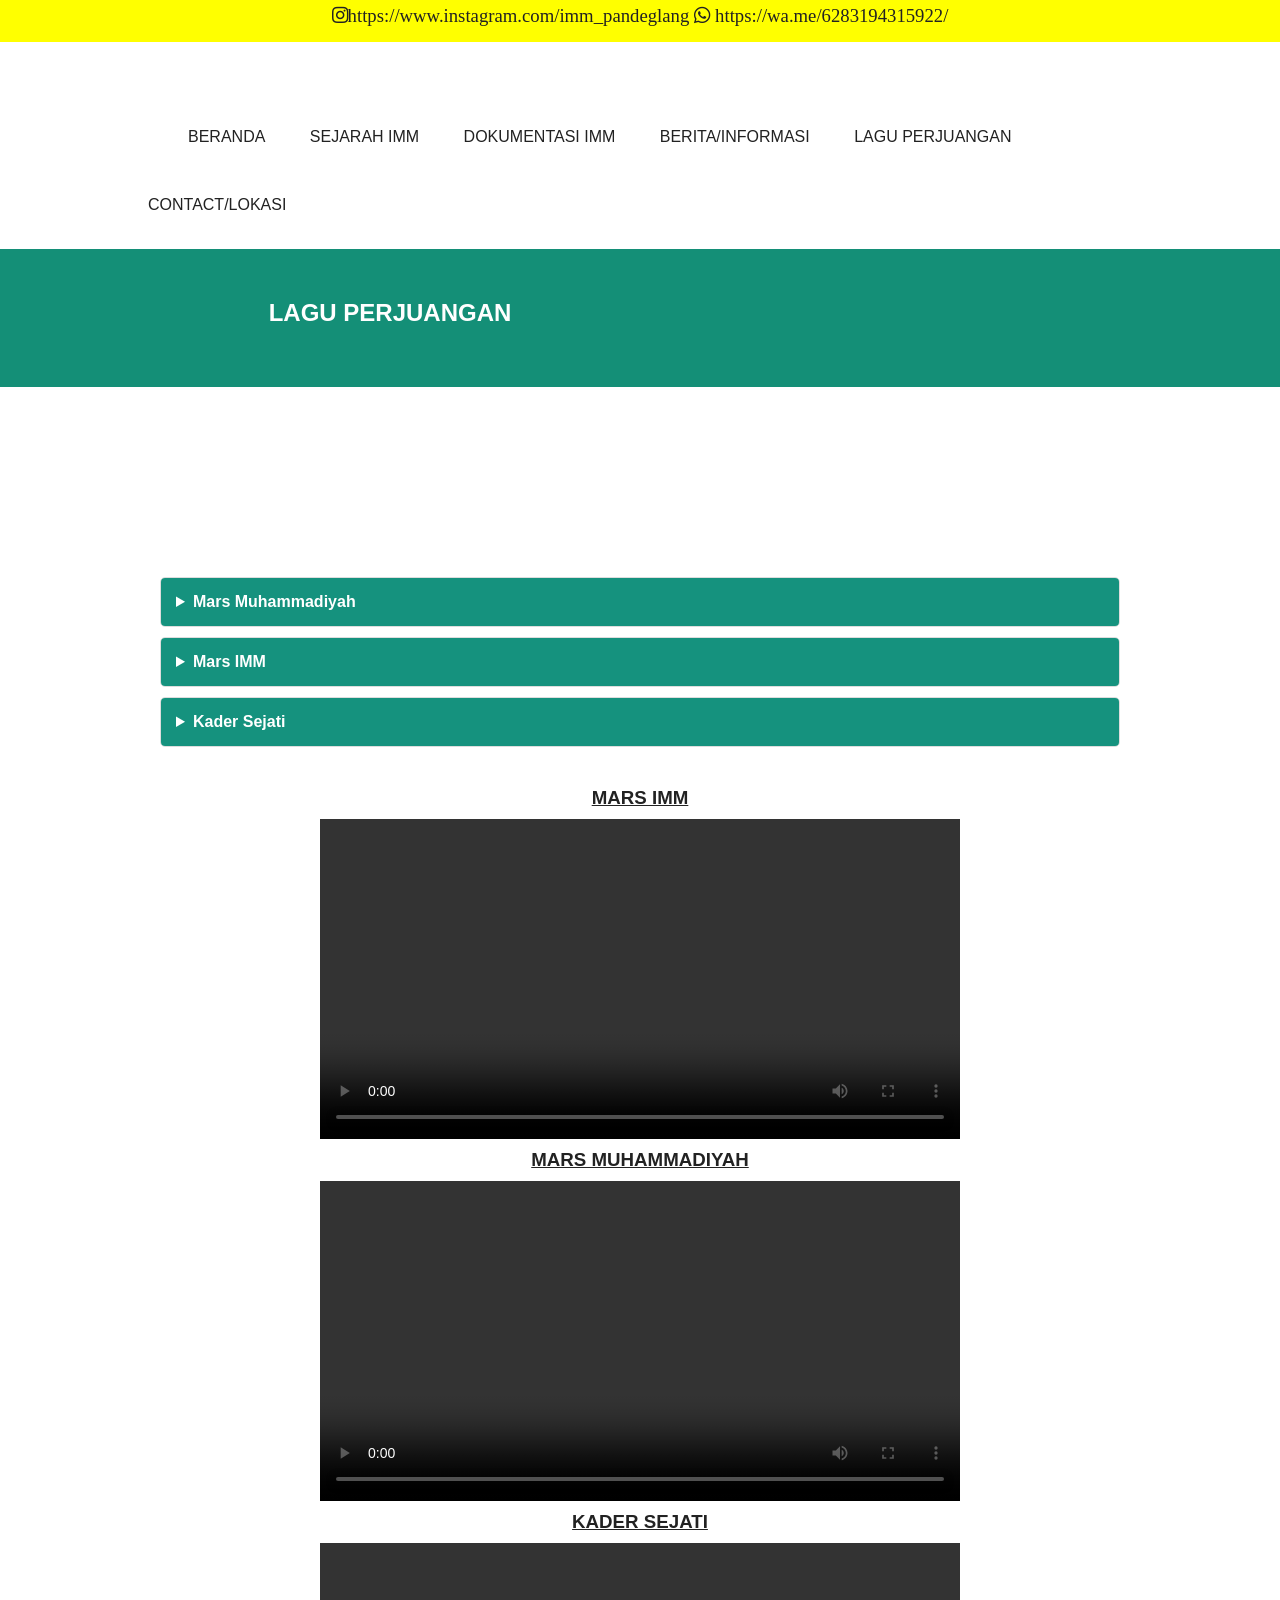
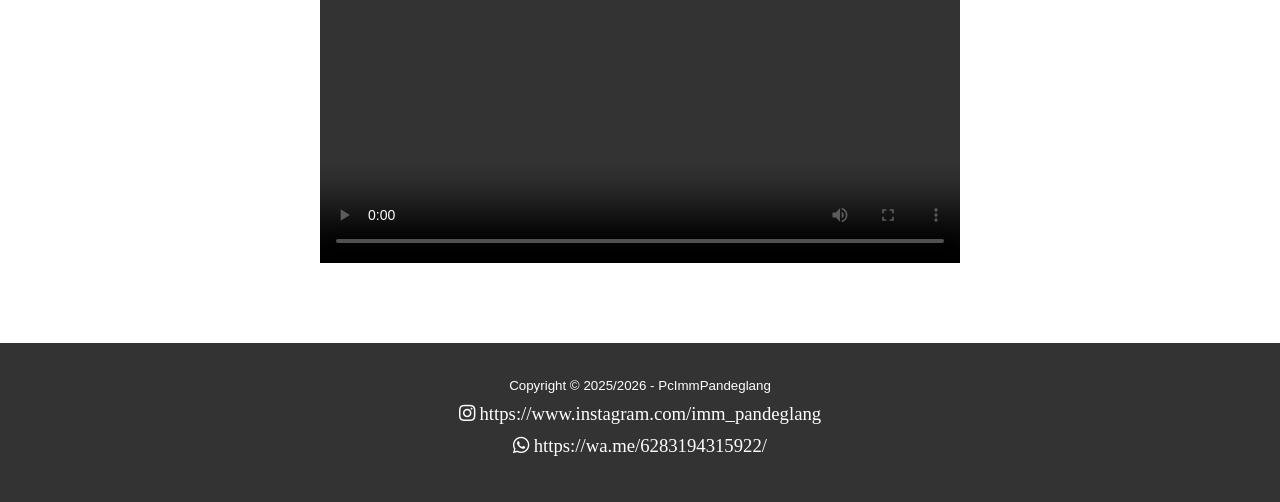
<file: lagu perjuangan.html>
<!DOCTYPE html>
<html>
<head>
    <meta charset="utf-8">
    <meta name="viewport" content="width=device-width, initial-scale=1">
    <title>Pc Imm Pandeglang  | Lagu Perjuangan</title>
<link rel="icon" href="img/logo17.jpg" type="image/jpeg">
    <link rel="stylesheet" type="text/css" href="css/style.css">
    <link rel="stylesheet" type="text/css" href="https://cdnjs.cloudflare.com/ajax/libs/font-awesome/5.15.3/css/all.min.css"><script src="https://code.jquery.com/jquery-3.6.1.min.js" integrity="sha256-o88AwQnZB+VDvE9tvIXrMQaPlFFSUTR+nldQm1LuPXQ=" crossorigin="anonymous"></script>
</head>
<body>
    <!-- leader -->
    <div class="bg-loader">
        <div class="loader"></div>
    </div>

   <!-- header -->
    <div class="medsos">
        <div class="container">
            <ul>
                <h3><a href="#" onclick="klikFB()"><i class=""> </i></a>
                <a href="#" onclick="klikIG()"><i class="fab fa-instagram">https://www.instagram.com/imm_pandeglang</i></a>
                <a href="#" onclick="kliktiktok()"><i class=""> </i></a>
                <a href="#" onclick="klikWA()"><i class="fab fa-whatsapp"> https://wa.me/6283194315922/</i></a>

    <!-- JavaScript -->
<script>
 	function klikFB() {
   	 window.open("/", "_blank");
 	 }
 	  function klikIG() {
   	 window.open("https://www.instagram.com/pc_imm_pandeglang?", "_blank");
 	 }
 	 function klikWA() {
   	 window.open("https://wa.me/6283194315922/", "_blank");
 	 }
 	 function kliktiktok() {
   	 window.open("", "_blank");
 	 }
	</script>
    		</ul>
    	</div>
    </div>
    <header>
    		<div class="container">
    	    	<h1><a href="index.html"></h1>
    	    	<ul>
    		     	<li><a href="index.html">BERANDA</a></li>
    		     	<li><a href="sejarah.html">SEJARAH IMM</a></li>
    		     	<li><a href="dokumentasi.html">DOKUMENTASI IMM</a></li>
					<li><a href="berita.html">BERITA/INFORMASI</a></li>
					 <li><a href="lagu perjuangan.html">LAGU PERJUANGAN</a></li>
    		     	<li><a href="lokasi.html">CONTACT/LOKASI</a></li>
    	    	</ul>
        	</div>
    </header>


<!-- label -->
    <section class="label">
    	<div class="container">
    		<h1>LAGU PERJUANGAN</h1>
    	</div>
    </section>
	
  	<!-- about -->
  	<section class="about">
  		<div class="container">
			
  			
  	
  		</div>
  	</section>

<style>
*{box-sizing:border-box}
body{margin:0;font-family:Arial,sans-serif;color:#222}
.top{
    background:#fff200;
    padding:8px 10%;
    font-size:14px;
}
nav{
    padding:25px 10%;
    display:flex;
    gap:35px;
    flex-wrap:wrap;
}
nav a{color:#111;text-decoration:none}
.hero{
    background:#15927e;
    color:white;
    padding:50px 10%;
    font-size:30px;
    font-weight:bold;
}
.content{
    max-width:1000px;
    margin:40px auto;
    padding:0 20px;
}
details{
    margin:10px 0;
    border:1px solid #ddd;
    border-radius:5px;
    overflow:hidden;
}
summary{
    cursor:pointer;
    padding:15px;
    background:#15927e;
    color:white;
    font-weight:bold;
}
.lirik{
    padding:20px;
    line-height:1.7;
    white-space:pre-line;
}
footer{
    background:#333;
    color:white;
    text-align:center;
    padding:35px;
    margin-top:70px;
}
.label h1 {
    position: relative;
    left: -250px;
}

</style>
</head>


<div class="content">

<details>
<summary>Mars Muhammadiyah</summary>
<div class="lirik">
Sang Surya Telah Bersinar
Shahadat Dua Melingkar
Warna Yang Hijau Berseri
Membuatku Rela HatiYaa Allah Tuhan Rabbiku
Muhammad Junjunganku
Al Islam Agamaku
Muhammadiyah Gerakanku
-
Di Timur fajar Cerah Gemerlapan
Mengusik Kabut Hitam
Menggugah Kaum Muslimin
Tinggalkan Peraduan
-
Lihatlah Matahari Telah Tinggi
Di Ufuk Timur Sana
Seruan Illahi Rabbi
Samina Wa Atthona
-
Yaa Allah Tuhan Rabbiku
Muhammad Junjunganku
Al Islam Agamaku
Muhammadiyah Gerakanku
</div>
</details>

<details>
<summary>Mars IMM</summary>
<div class="lirik">
I = G.2/4
Lagu : Mursjid
Syair : M. Diponegoro
- 
Ayo lah… ayo… ayo….
Derap derukan langkah
Dan kibar geleparkan panji-panji
Ikatan Mahasiswa Muhammadiyah
Sejarah umat telah menuntut bukti
Ingatlah… ingat… ingat…
Niat telah diikrarkan
Kitalah cendekiawan berpribadi
Susila cakap takwa kepada Tuhan
Pewaris tampuk pimpinan umat nanti
Immawan.. dan Immawati…
Siswa teladan, putra harapan
Penyambung hidup generasi
Umat Islam, seribu zaman
Pendukung cita-cita luhur
Negri indah adil dan makmur
</div>
</details>


<details>
<summary>Kader Sejati</summary>
<div class="lirik">
Apakah aku bisa
Apakah aku mampu
Menjadi kader yang sejati
Ku lalui banyak rintangan
Dihadapkan pada pilihan
Bertahan atau lari
Dari ikatan
Bermula dari darul arqam dasar
Bisakah hati ini istiqomah
Dalam ikatan mahasiswa muhammadiyah

Reff :
Menjadi kader sejati bukan hal yang mudah
Butuh tekad dan perjuangan
Menjadi kader sejati  bukan permainan
Butuh niat hati yang tulus
Tak ada perjuangan yang mudah tuk dilalui
Namun semua indah pada waktunya
Berusaha dan berjuang meraih kejayaan
Dan tetaplah berfastakbiqul khaerat
Kader sejati kan ada dihatimu
IMM jaya jayalah immku
</div>
</details>
</div>
    

<div class="container">
    <div class="judul">
        <h3><u>MARS IMM</u></h3>
    </div>
    <div class="video">
        <video width="640" controls>
            <source src="video/vidssave.com MARS IKATAN MAHASISWA MUHAMMADIYAH (IMM) - (LIRIK LAGU OFFICIAl) 720P.mp4" type="video/mp4">
            Browser Anda tidak mendukung pemutar video.
        </video>
    </div>
</div>

<style>
.container {
    display: flex;
    flex-direction: column;
    align-items: center;
    gap: 10px; /* jarak antara judul dan video */
}
.judul h3 {
    margin: 0;
}
.video video {
    display: block;
}
</style>


 
     
<div class="container">
    <div class="judul">
        <h3><u>MARS MUHAMMADIYAH</u></h3>
    </div>
    <div class="video">
        <video width="640" controls>
            <source src="video/Mars Muhammadiyah - Sang Surya (UMM Version 2017).mp4" type="video/mp4">
            Browser Anda tidak mendukung pemutar video.
        </video>
    </div>
</div>

<div class="container">
    <div class="judul">
        <h3><u>KADER SEJATI</u></h3>
    </div>
    <div class="video">
        <video width="640" controls>
            <source src="video/Kader sejati PK IMM Buya Hamka.mp4" type="video/mp4">
            Browser Anda tidak mendukung pemutar video.
        </video>
    </div>
</div>



	<!-- footer -->
  	<footer>
  		<div class="container">
  		<small>Copyright &copy; 2025/2026 - PcImmPandeglang</small>
  			<h3><a href="#" onclick="klikIG()"><i class="fab fa-instagram"> https://www.instagram.com/imm_pandeglang</i></a></h3>
    		<h3><a href="#" onclick="klikWA()"><i class="fab fa-whatsapp"> https://wa.me/6283194315922/</i></a></h3>
  		</div>
  	</footer>


  	<script type="text/javascript">
  		$(document).ready(function(){
  			$(".bg-loader").hide();
  		})
  	</script>
</body>
</html>
</file>
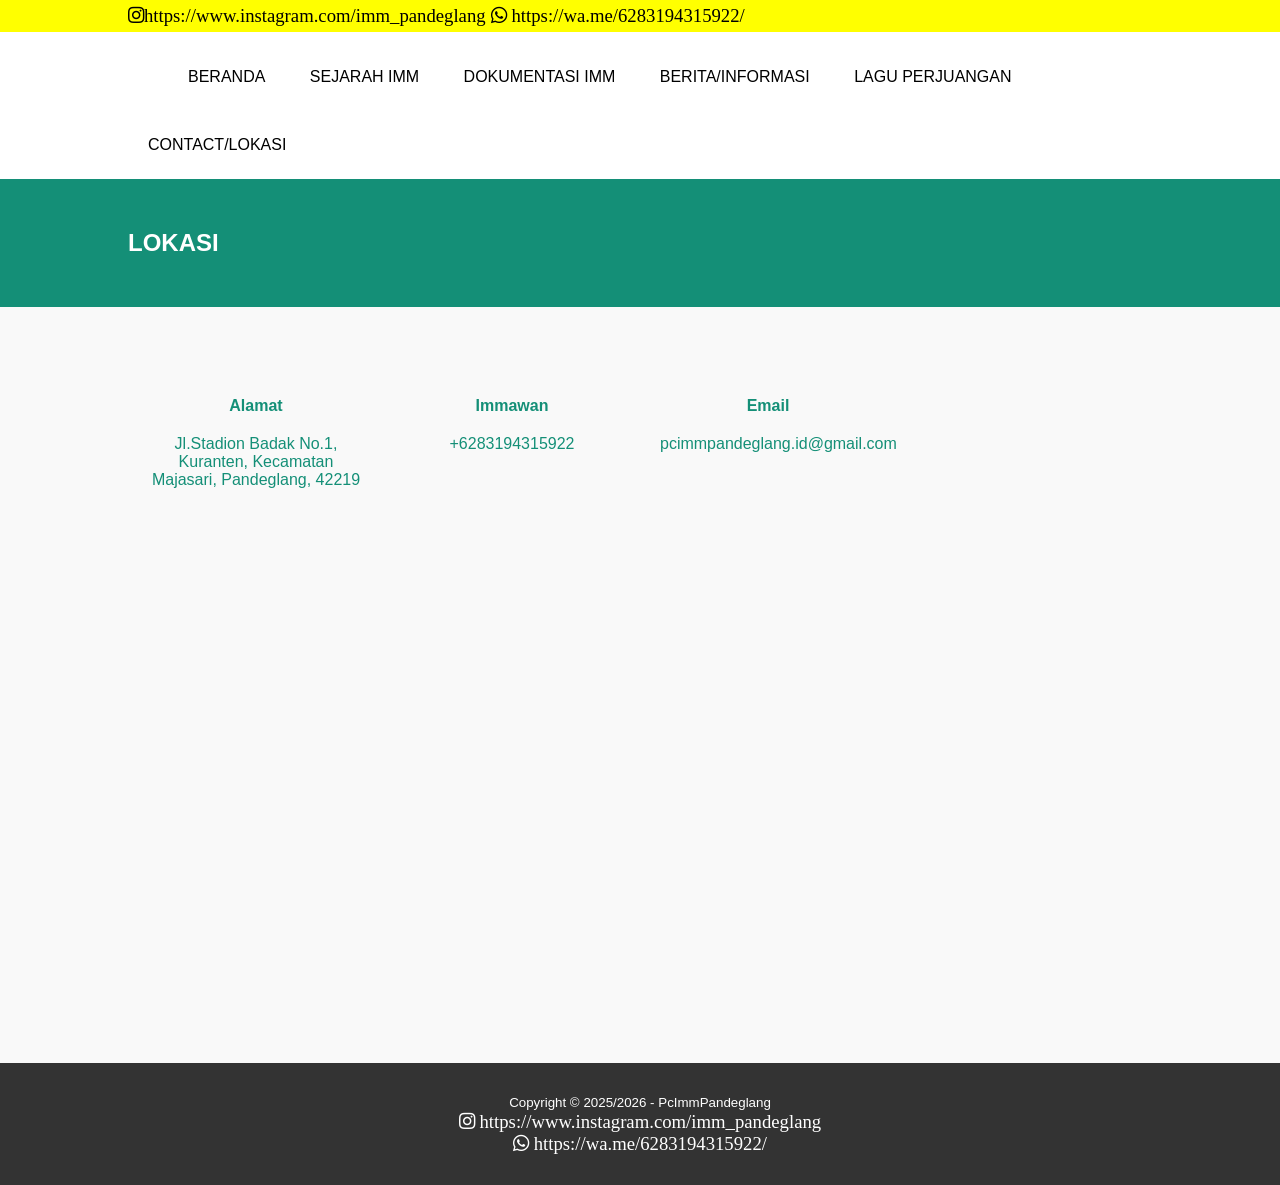
<file: lokasi.html>
<!DOCTYPE html>
<html>
<head>
	<meta charset="utf-8">
	<meta name="viewport" content="width=device-width, initial-scale=1">
	<title>Pc Imm Pandeglang  | Lokasi</title>
<link rel="icon" href="img/logo17.jpg" type="image/jpeg">
	<link rel="stylesheet" type="text/css" href="css/style.css">
	<link rel="stylesheet" type="text/css" href="https://cdnjs.cloudflare.com/ajax/libs/font-awesome/5.15.3/css/all.min.css"><script src="https://code.jquery.com/jquery-3.6.1.min.js" integrity="sha256-o88AwQnZB+VDvE9tvIXrMQaPlFFSUTR+nldQm1LuPXQ=" crossorigin="anonymous"></script>
</head>
<body>
	<!-- leader -->
	<div class="bg-loader">
		<div class="loader"></div>
	</div>

   <!-- header -->
    <div class="medsos">
    	<div class="container">
    		<ul>
    			<h3><a href="#" onclick="klikFB()"><i class=""> </i></a>
    			<a href="#" onclick="klikIG()"><i class="fab fa-instagram">https://www.instagram.com/imm_pandeglang</i></a>
    			<a href="#" onclick="kliktiktok()"><i class=""> </i></a>
    			<a href="#" onclick="klikWA()"><i class="fab fa-whatsapp"> https://wa.me/6283194315922/</i></a>

    <!-- JavaScript -->
<script>
 	function klikFB() {
   	 window.open("/", "_blank");
 	 }
 	  function klikIG() {
   	 window.open("https://www.instagram.com/pc_imm_pandeglang?", "_blank");
 	 }
 	 function klikWA() {
   	 window.open("https://wa.me/6283194315922/", "_blank");
 	 }
 	 function kliktiktok() {
   	 window.open("", "_blank");
 	 }
	</script>
    		</ul>
    	</div>
    </div>
    <header>
    		<div class="container">
    	    	<h1><a href="index.html"></h1>
    	    	<ul>
    		     	<li><a href="index.html">BERANDA</a></li>
    		     	<li><a href="sejarah.html">SEJARAH IMM</a></li>
    		     	<li><a href="dokumentasi.html">DOKUMENTASI IMM</a></li>
					<li><a href="berita.html">BERITA/INFORMASI</a></li>
					 <li><a href="lagu perjuangan.html">LAGU PERJUANGAN</a></li>
    		     	<li><a href="lokasi.html">CONTACT/LOKASI</a></li>
    	    	</ul>
        	</div>
    </header>


   <!-- label -->
    <section class="label">
    	<div class="container">
    		<h1>LOKASI</h1>
    	</div>
    </section>


  	<!-- service -->
  	<section class="service">
  		<div class="container">
  			
  				<div class="box">
  					<div class="col-4">
  						<h4>Alamat</h4>
  						<p>Jl.Stadion Badak No.1, Kuranten, Kecamatan Majasari, Pandeglang, 42219</p>
					</div>
					<div class="col-4">
  						<h4>Immawan</h4>
  						<p>+6283194315922</p>
					</div>  	
					<div class="col-4">
  						<h4>Email</h4>
  						<p>pcimmpandeglang.id@gmail.com</p>
					</div>  	  						
  				</div>
  				<iframe src="https://www.google.com/maps?q=Jl.+Stadion+Badak+No.1,+Saruni,+Kec.+Majasari,+Kabupaten+Pandeglang,+Banten+42219&output=embed" width="600" height="450" style="border:0;" allowfullscreen="" loading="lazy" referrerpolicy="no-referrer-when-downgrade"></iframe>
  		</div>
  	</section>

  	<!-- footer -->
  	<footer>
  		<div class="container">
  		<small>Copyright &copy; 2025/2026 - PcImmPandeglang</small>
  			<h3><a href="#" onclick="klikIG()"><i class="fab fa-instagram"> https://www.instagram.com/imm_pandeglang</i></a></h3>
    		<h3><a href="#" onclick="klikWA()"><i class="fab fa-whatsapp"> https://wa.me/6283194315922/</i></a></h3>
    			
  		</div>
  	</footer>

  	<script type="text/javascript">
  		$(document).ready(function(){
  			$(".bg-loader").hide();
  		})
  	</script>
</body>
</html>
</file>
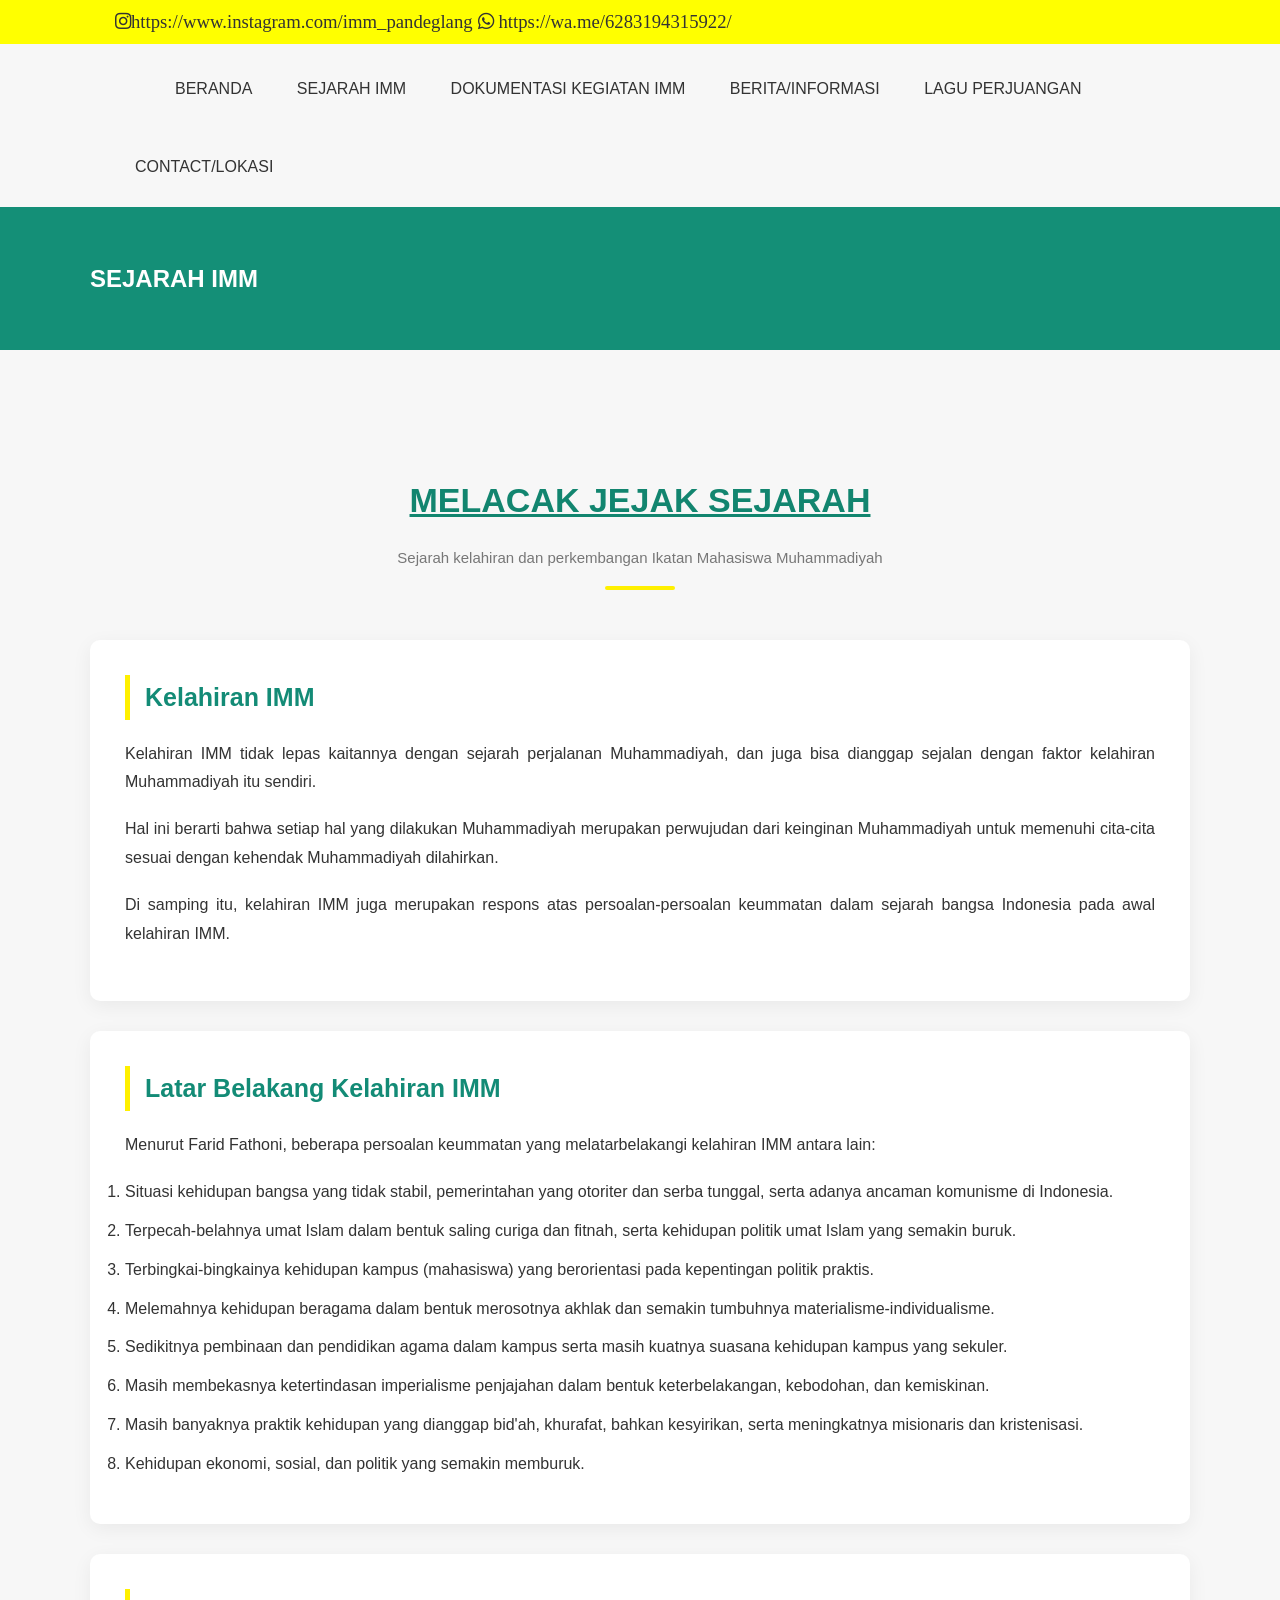
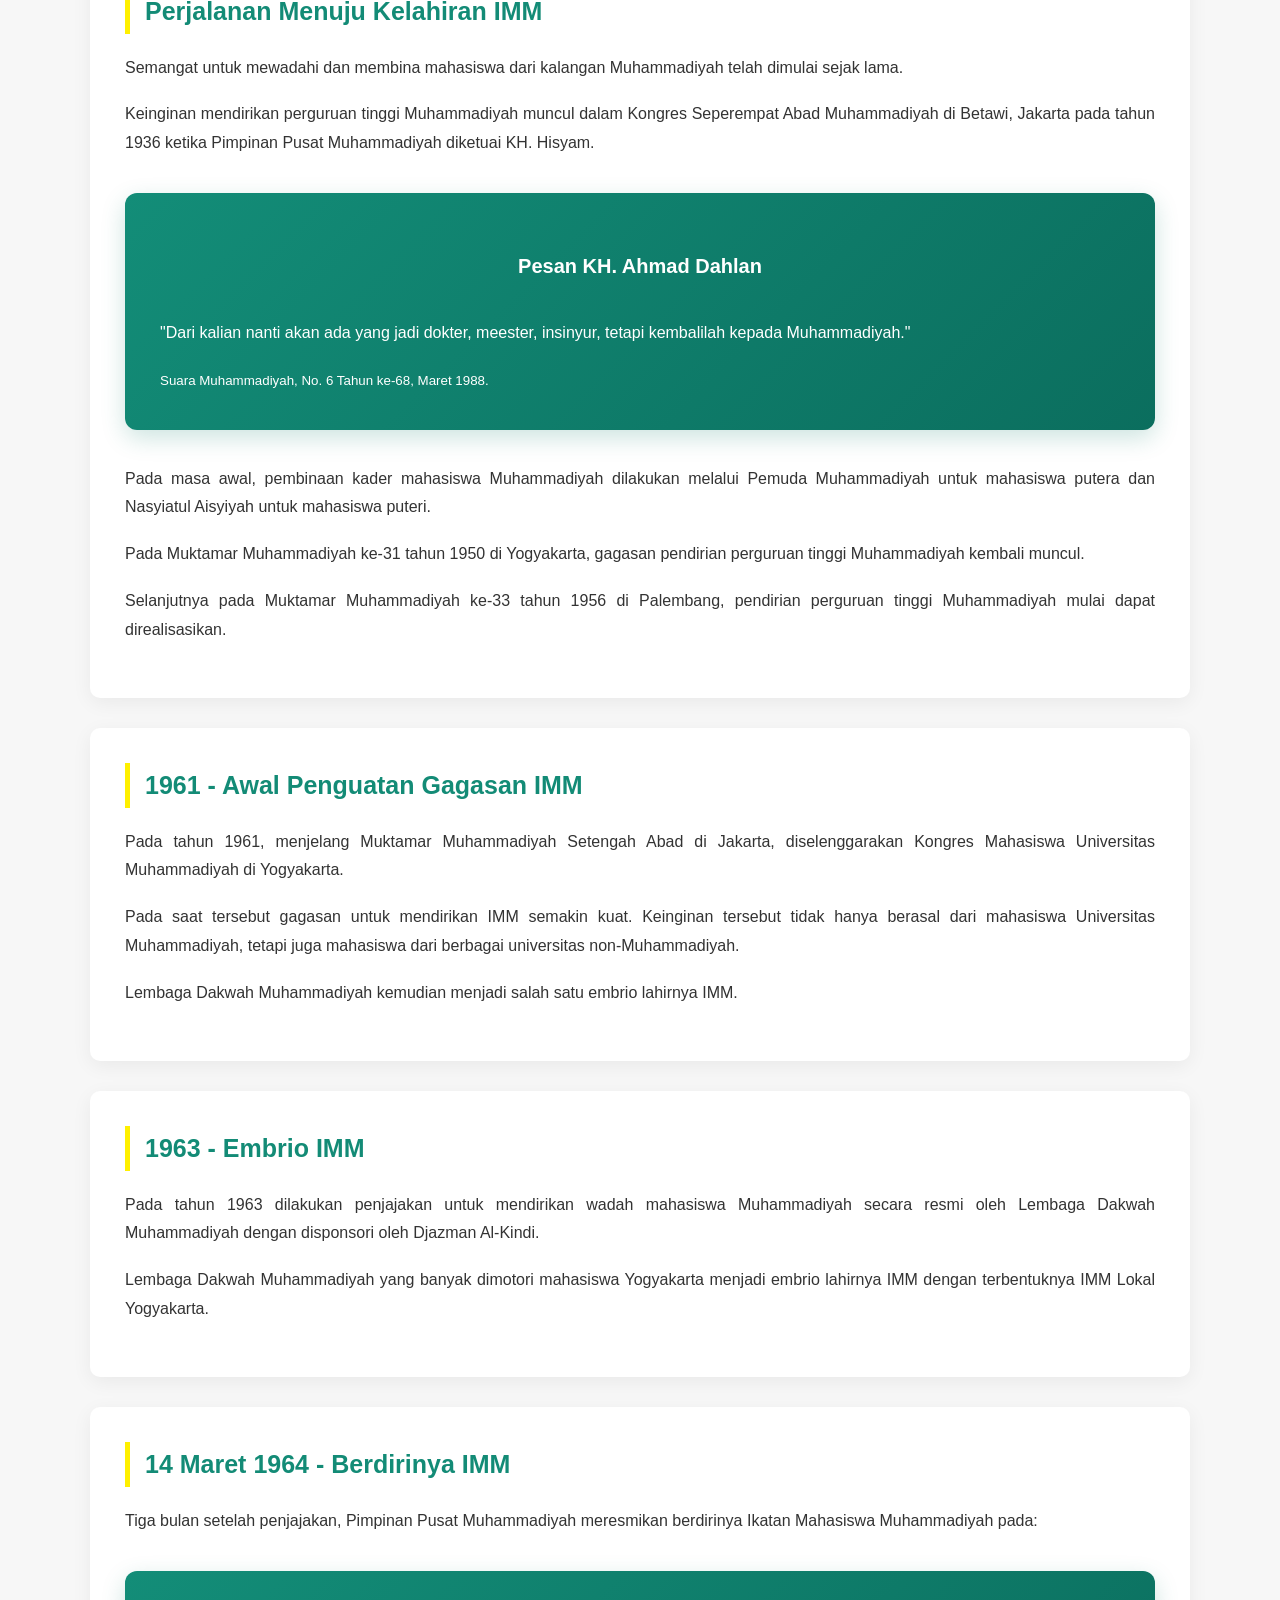
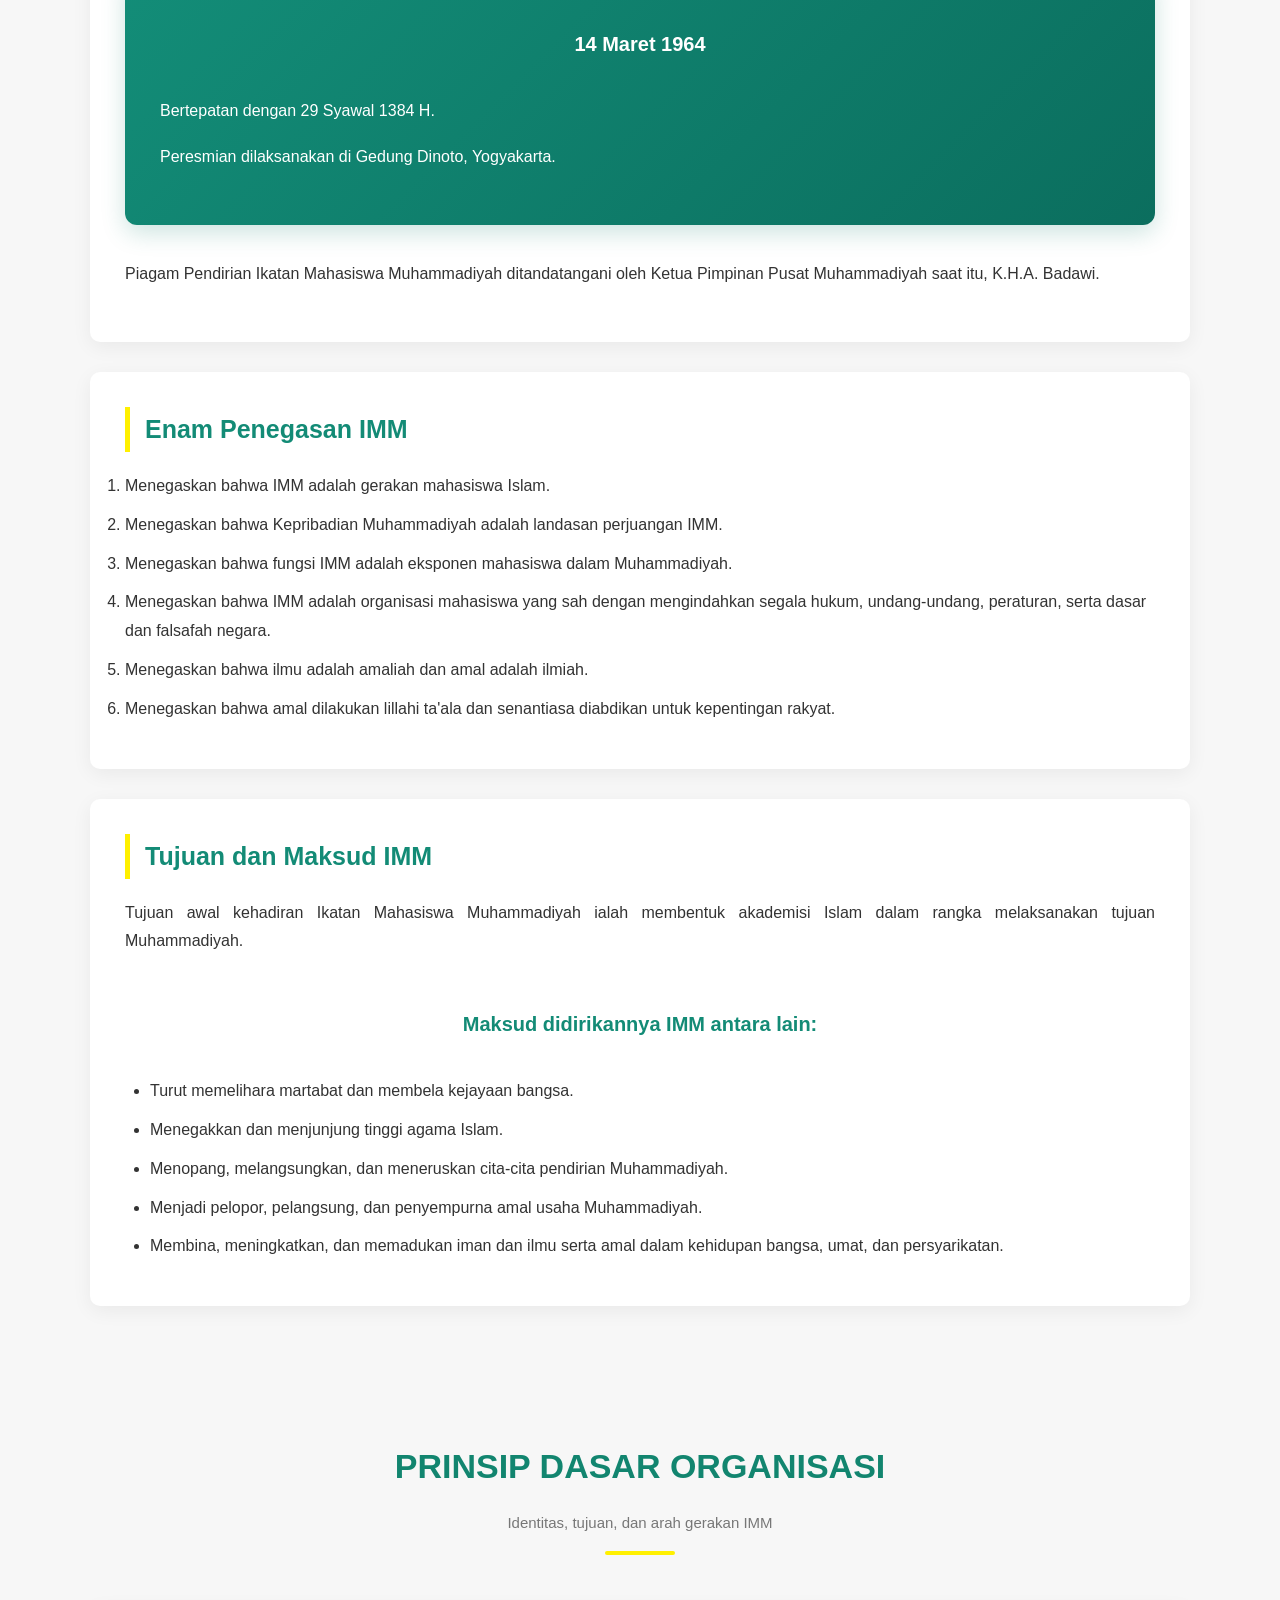
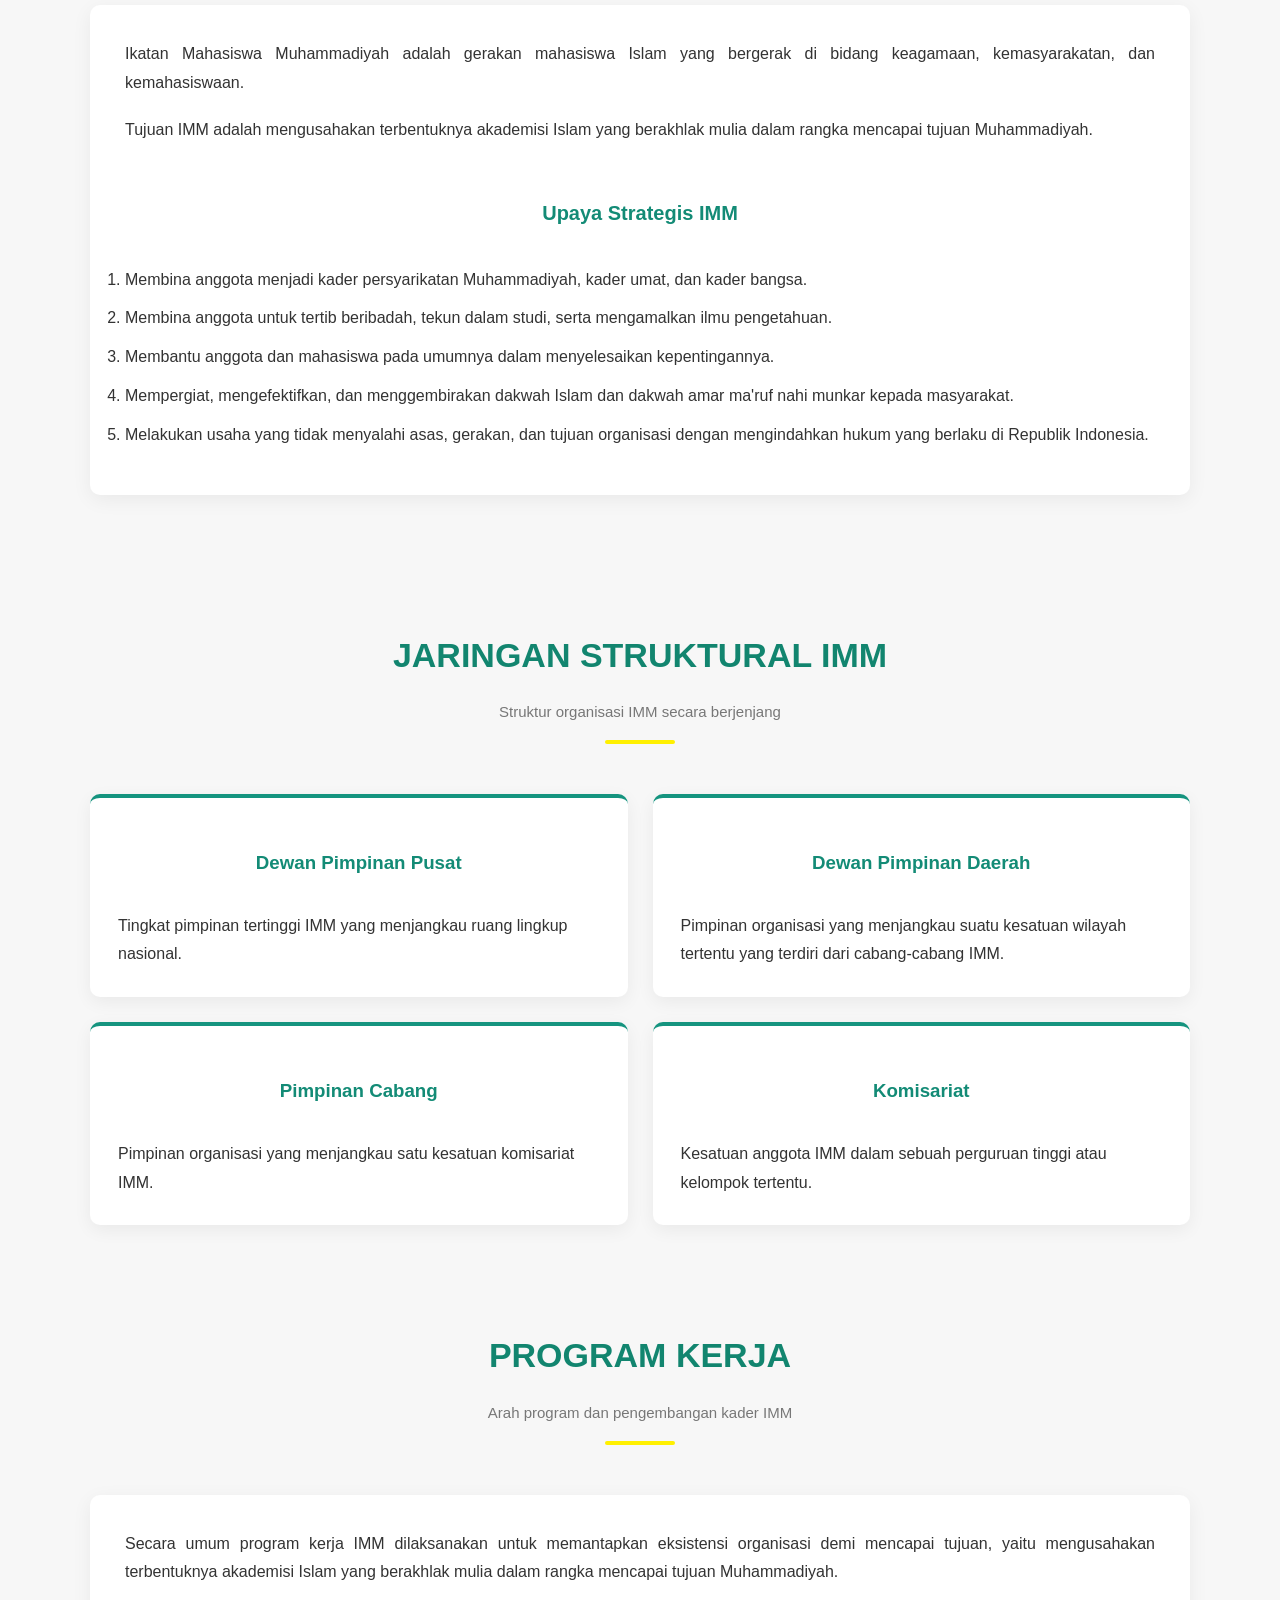
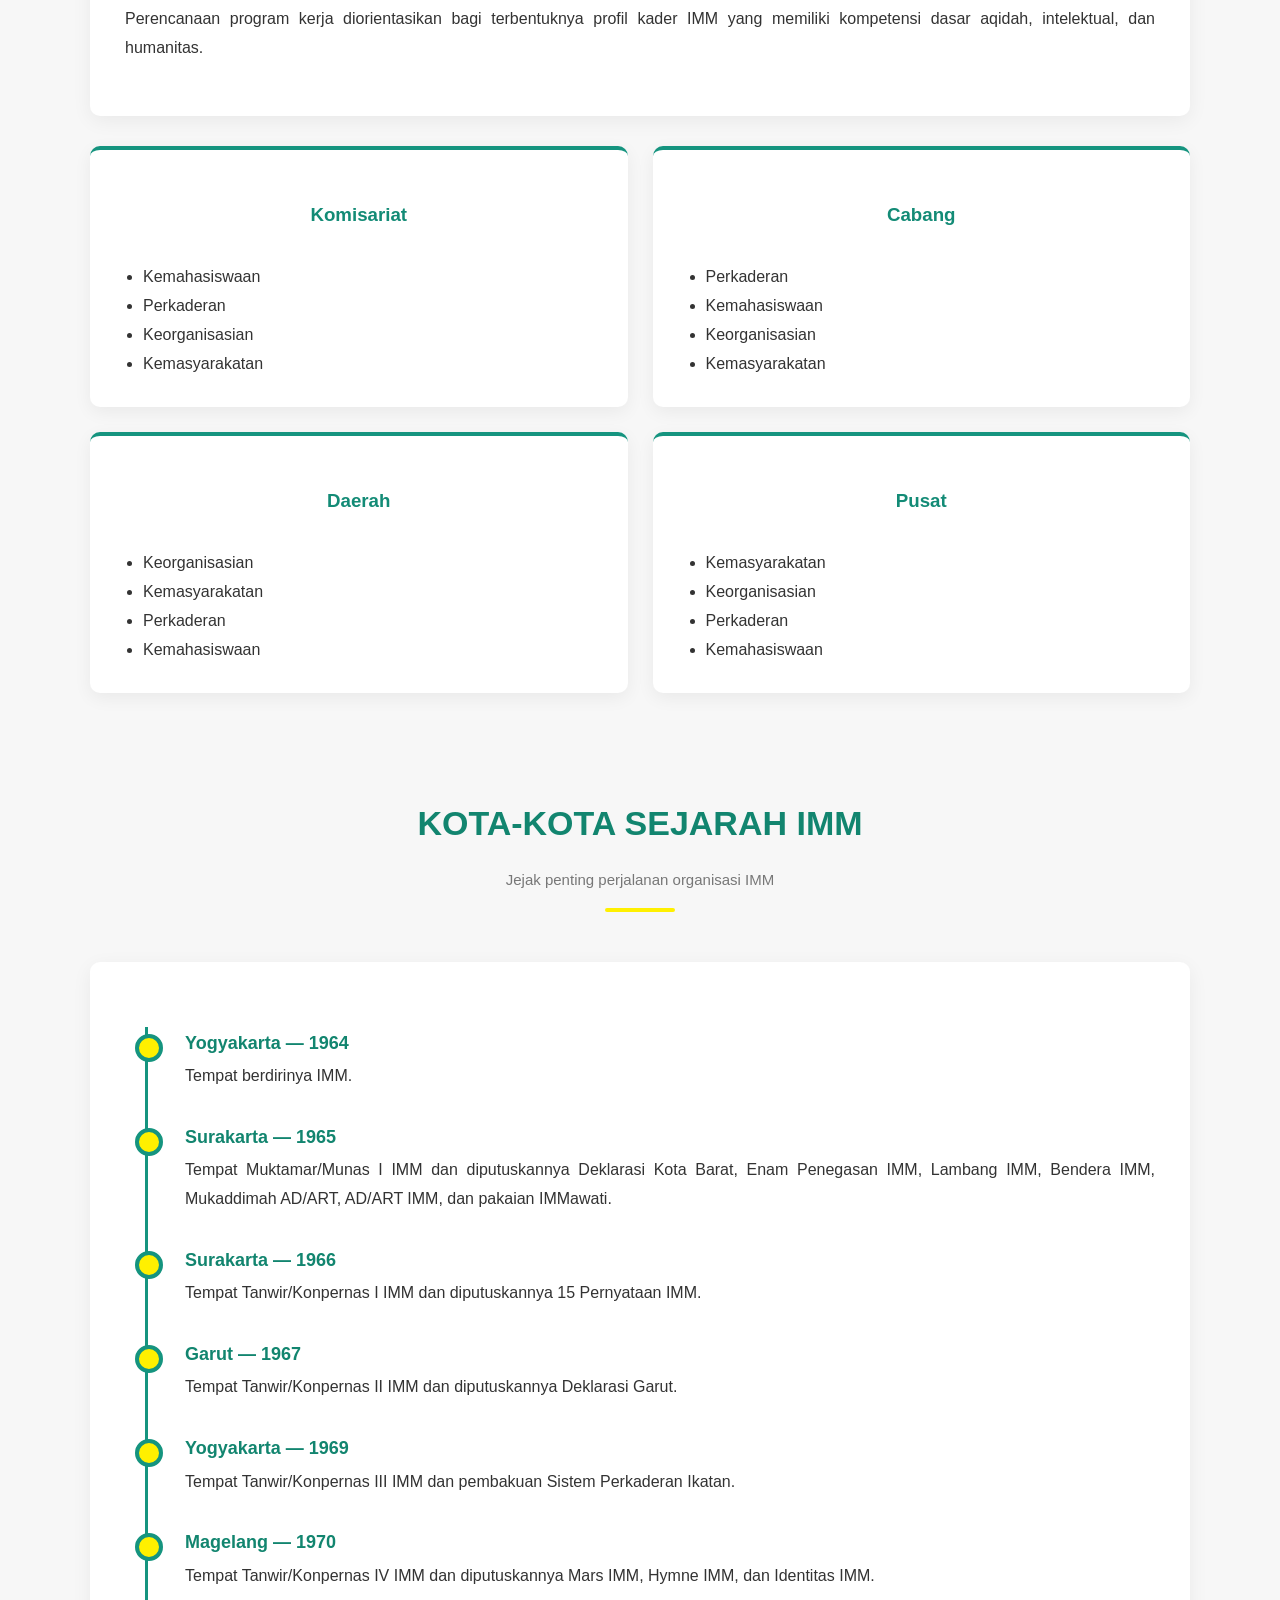
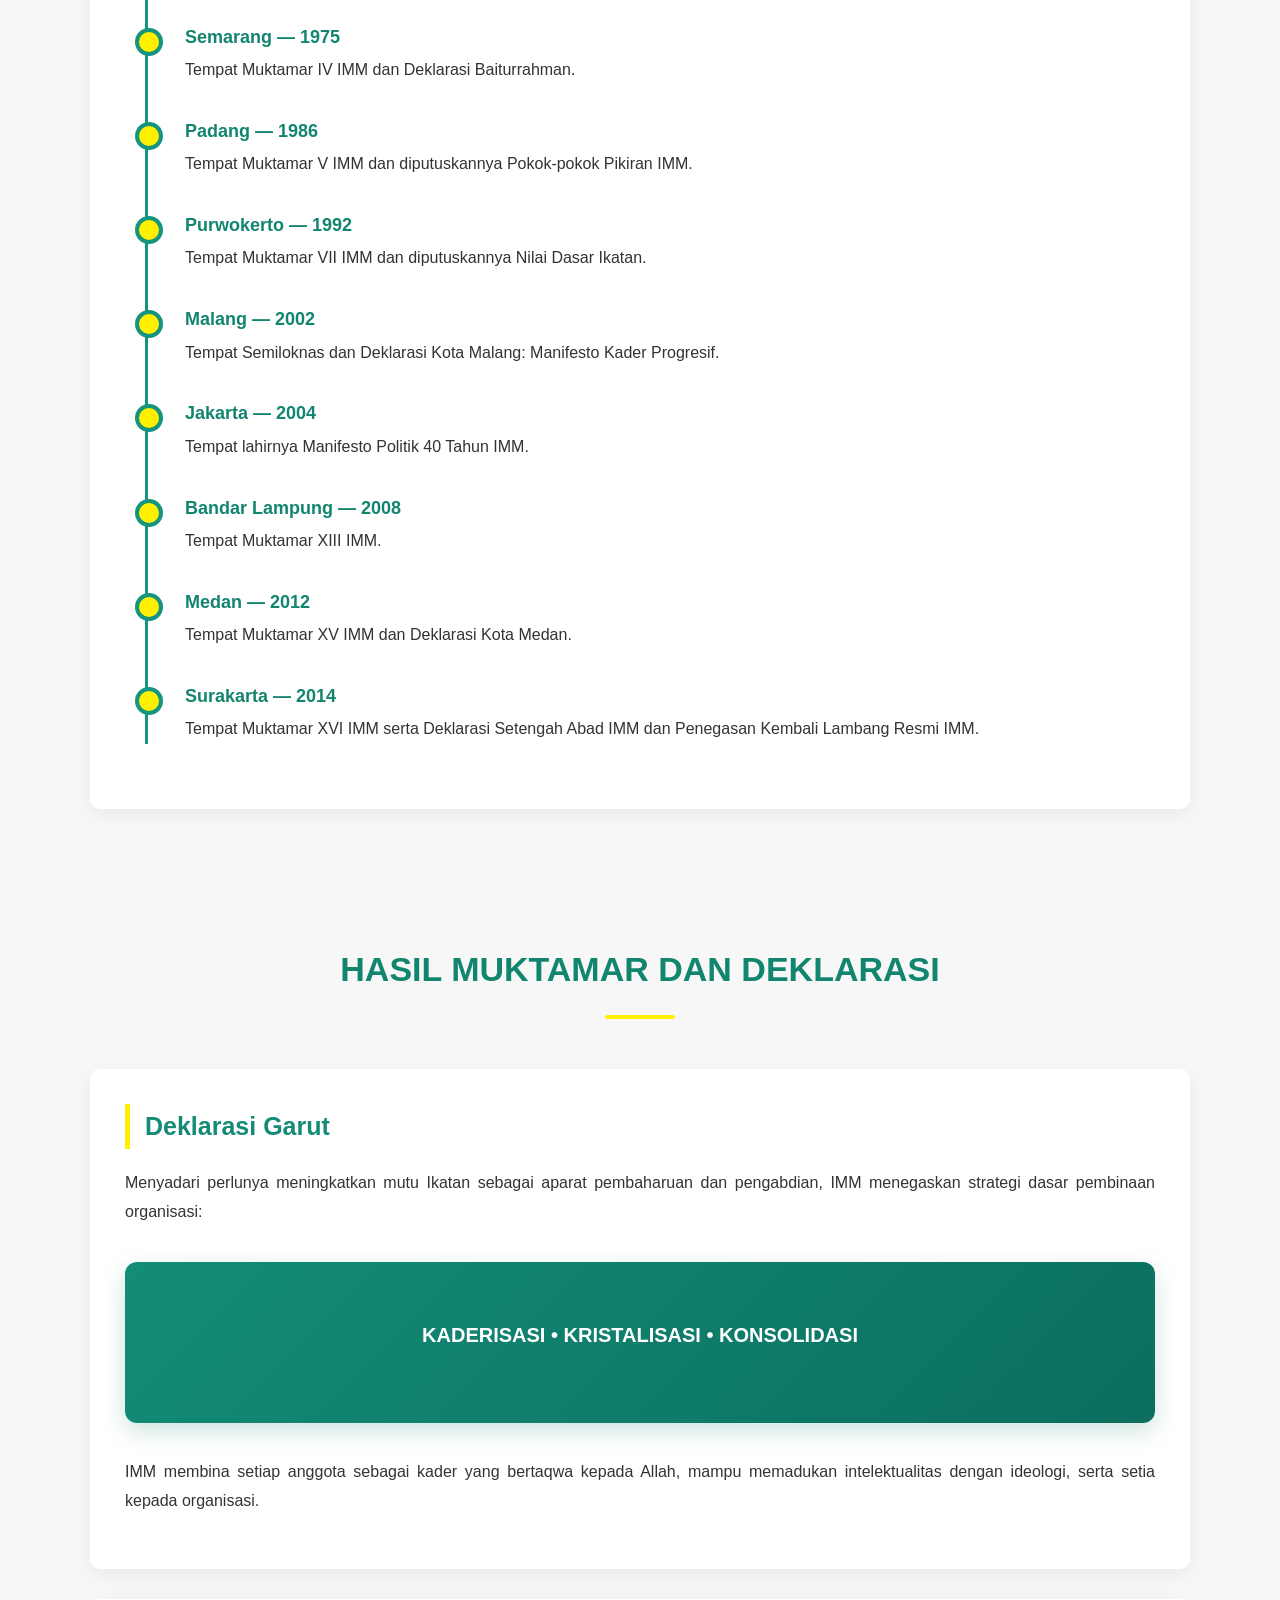
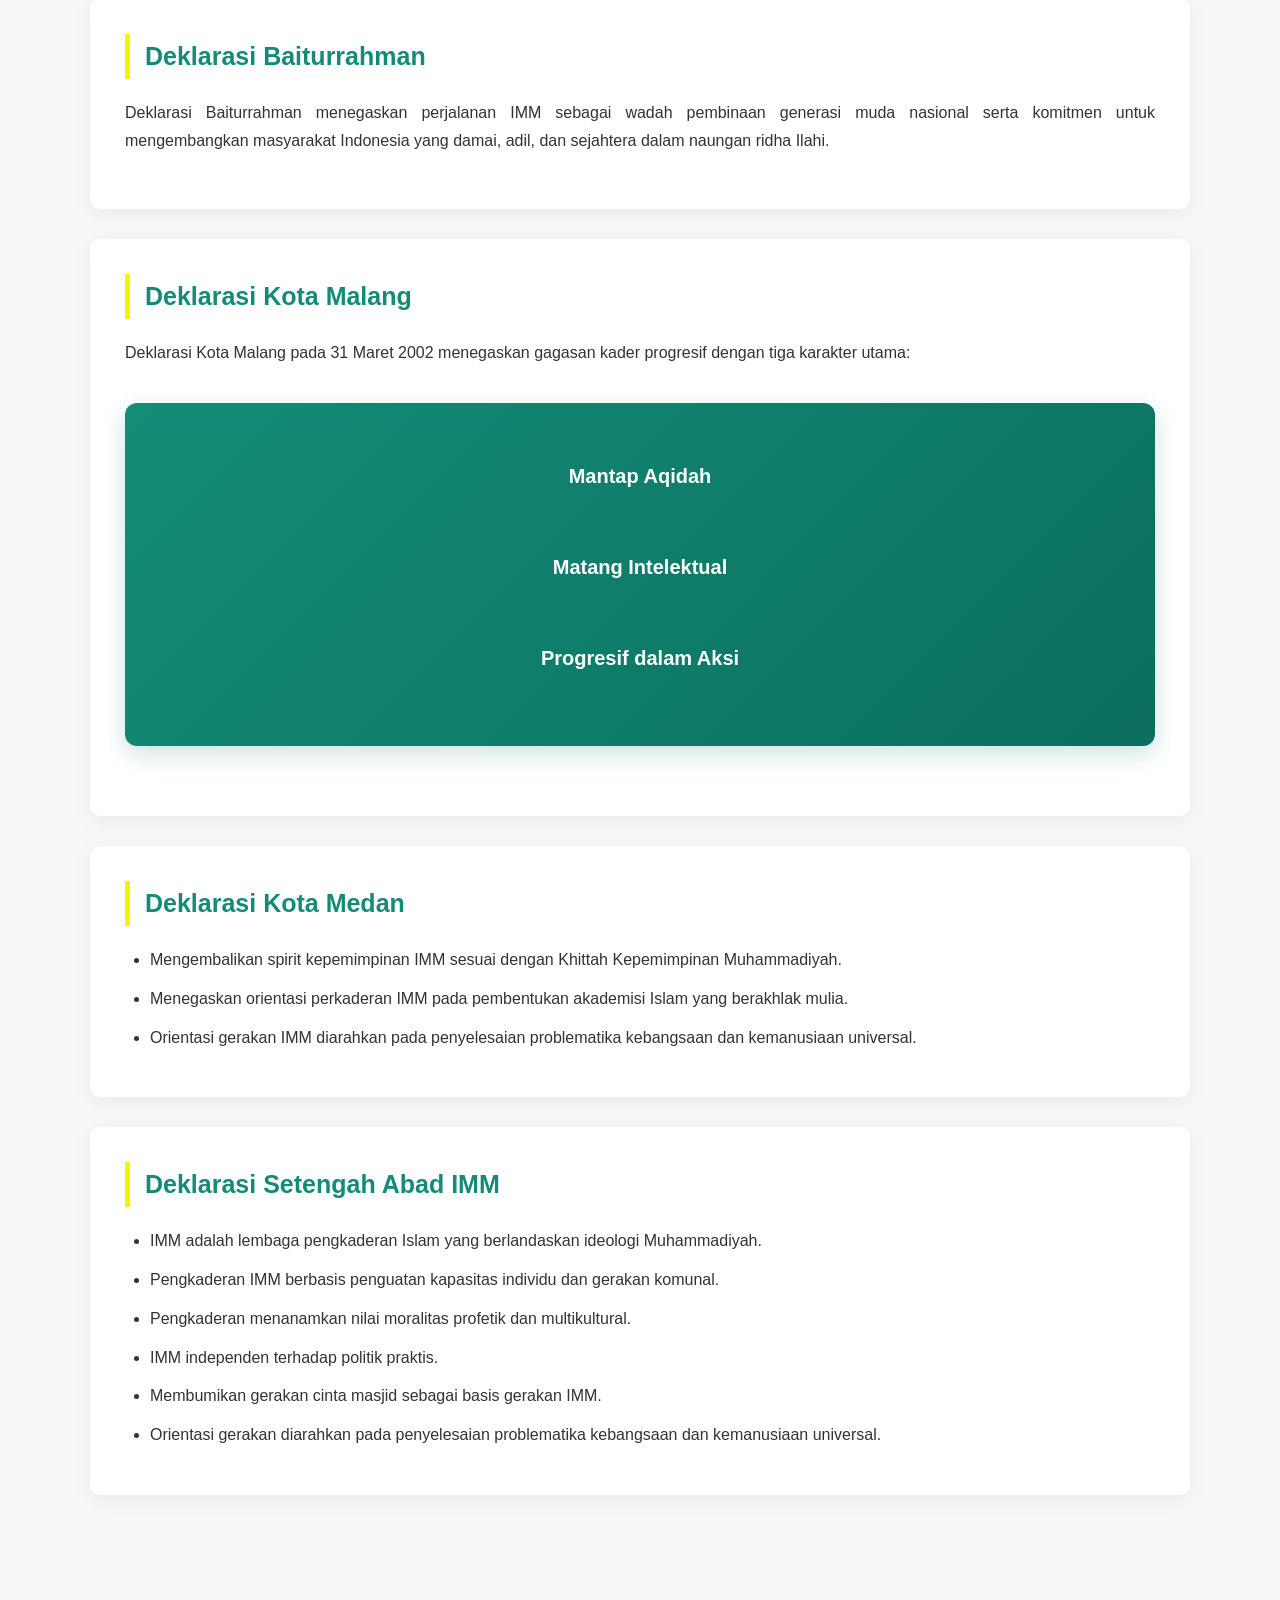
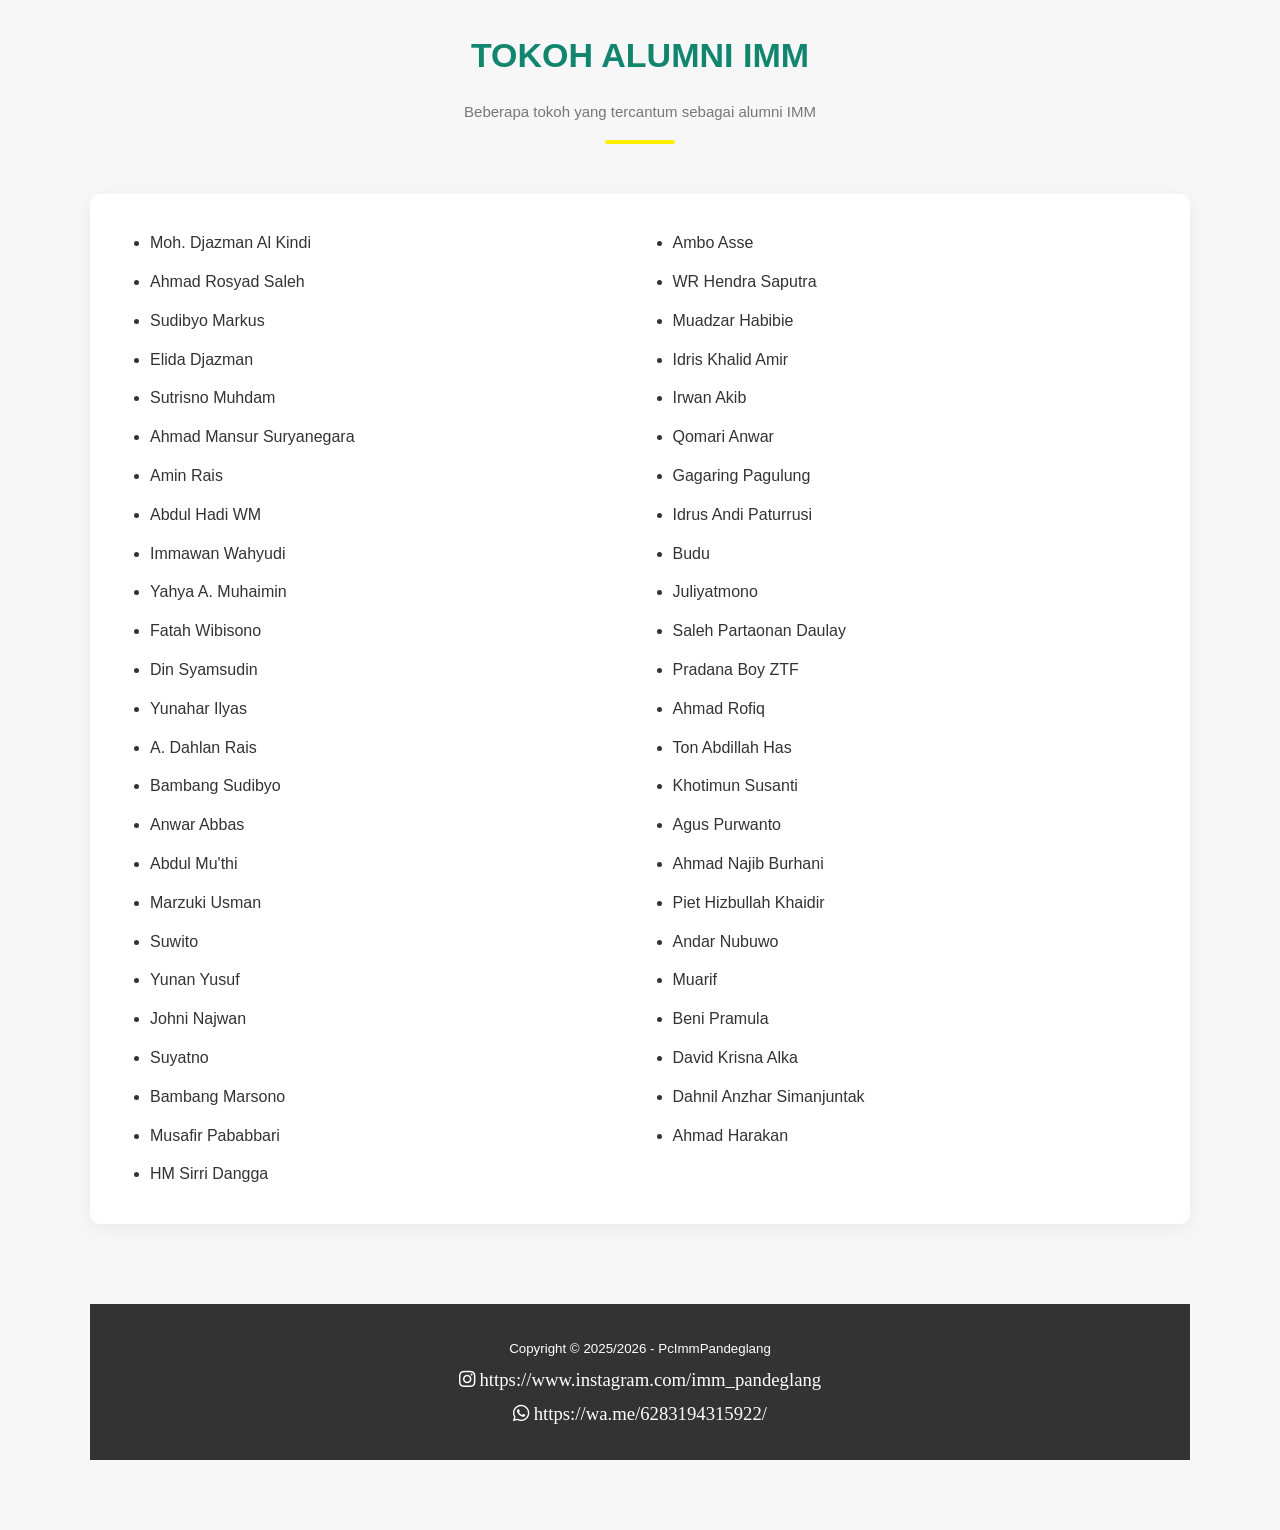
<file: sejarah.html>
<!DOCTYPE html>
<html>
<head>
	<meta charset="utf-8">
	<meta name="viewport" content="width=device-width, initial-scale=1">
	<title>PC Imm Pandeglang | Sejarah</title>
  <link rel="icon" href="img/logo17.jpg" type="image/jpeg">
	<link rel="stylesheet" type="text/css" href="css/style.css">
	<link rel="stylesheet" type="text/css" href="https://cdnjs.cloudflare.com/ajax/libs/font-awesome/5.15.3/css/all.min.css"><script src="https://code.jquery.com/jquery-3.6.1.min.js" integrity="sha256-o88AwQnZB+VDvE9tvIXrMQaPlFFSUTR+nldQm1LuPXQ=" crossorigin="anonymous"></script>
</head>
<body>
	<!-- leader -->
	<div class="bg-loader">
		<div class="loader"></div>
	</div>

    <!-- =====================================================
         NAVBAR
    ====================================================== -->
    <div class="medsos">
    	<div class="container">
    		<ul>
    		<h3><a href="#" onclick="klikFB()"><i class=""> </i></a>
    			<a href="#" onclick="klikIG()"><i class="fab fa-instagram">https://www.instagram.com/imm_pandeglang</i></a>
    			<a href="#" onclick="kliktiktok()"><i class=""> </i></a>
    			<a href="#" onclick="klikWA()"><i class="fab fa-whatsapp"> https://wa.me/6283194315922/</i></a>

    <!-- JavaScript -->
<script>
 	 function klikFB() {
   	 window.open("/", "_blank");
 	 }
 	  function klikIG() {
   	 window.open("https://www.instagram.com/pc_imm_pandeglang?", "_blank");
 	 }
 	 function klikWA() {
   	 window.open("https://wa.me/6283194315922/", "_blank");
 	 }
 	 function kliktiktok() {
   	 window.open("", "_blank");
 	 }
	</script>
    		</ul>
    	</div>
    </div>
    <header>
    		<div class="container">
    	    	<h1><a href="index.html"></h1>
    	    	<ul>
    		     	<li><a href="index.html">BERANDA</a></li>
    		     	<li ><a href="sejarah.html">SEJARAH IMM</a></li>
    		     	<li><a href="dokumentasi.html">DOKUMENTASI KEGIATAN IMM</a></li>
					<li><a href="berita.html">BERITA/INFORMASI</a></li>
                     <li><a href="lagu perjuangan.html">LAGU PERJUANGAN</a></li>
    		     	<li><a href="lokasi.html">CONTACT/LOKASI</a></li>
    	    	</ul>
        	</div>
    </header>

    <!-- label -->
    <section class="label">
    	<div class="container">
    		<h1>SEJARAH IMM</h1>
    	</div>
    </section>


    <style>
        /* =====================================================
           RESET
        ===================================================== */

        * {
            margin: 0;
            padding: 0;
            box-sizing: border-box;
        }

        html {
            scroll-behavior: smooth;
        }

        body {
            font-family: 'Poppins', sans-serif;
            background: #f7f7f7;
            color: #333;
            line-height: 1.8;
        }

        img {
            max-width: 100%;
            display: block;
        }

        a {
            text-decoration: none;
        }

        ul {
            padding-left: 25px;
        }


        /* =====================================================
           NAVBAR
        ===================================================== */

        .navbar {
            background: #fff;
            box-shadow: 0 3px 15px rgba(0, 0, 0, 0.08);
            position: sticky;
            top: 0;
            z-index: 999;
        }

        .nav-container {
            width: 90%;
            max-width: 1200px;
            margin: auto;

            display: flex;
            justify-content: center;
            align-items: center;

            min-height: 80px;
        }

        .nav-menu {
            list-style: none;
            padding: 0;

            display: flex;
            align-items: center;
            justify-content: center;
            flex-wrap: wrap;
        }

        .nav-menu li {
            list-style: none;
        }

        .nav-menu a {
            display: block;
            color: #222;
            padding: 15px 22px;
            font-size: 14px;
            font-weight: 500;
            transition: 0.3s;
        }

        .nav-menu a:hover,
        .nav-menu a.active {
            background: #15947f;
            color: #fff;
        }


        /* =====================================================
           CONTAINER
        ===================================================== */

        .container {
            width: 90%;
            max-width: 1100px;
            margin: auto;
        }

        .main-content {
            padding: 70px 0;
        }


        /* =====================================================
           JUDUL
        ===================================================== */

        .section-title {
            text-align: center;
            margin-bottom: 50px;
        }

        .section-title h1 {
            font-size: 34px;
            color: #12856f;
            font-weight: 700;
            margin-bottom: 12px;
        }

        .section-title p {
            color: #777;
            font-size: 15px;
        }

        .section-title::after {
            content: "";
            display: block;
            width: 70px;
            height: 4px;
            background: #fff000;
            margin: 15px auto 0;
            border-radius: 10px;
        }


        /* =====================================================
           CARD
        ===================================================== */

        .card {
            background: #fff;
            border-radius: 10px;
            padding: 35px;
            margin-bottom: 30px;
            box-shadow: 0 5px 20px rgba(0, 0, 0, 0.06);
        }

        .card h2 {
            color: #138b76;
            font-size: 25px;
            margin-bottom: 20px;
            border-left: 5px solid #fff000;
            padding-left: 15px;
        }

        .card h3 {
            color: #138b76;
            font-size: 20px;
            margin: 30px 0 15px;
        }

        .card p {
            text-align: justify;
            margin-bottom: 18px;
        }

        .card li {
            margin-bottom: 10px;
        }


        /* =====================================================
           HIGHLIGHT
        ===================================================== */

        .highlight {
            background: linear-gradient(
                135deg,
                #138d78,
                #0b6e5e
            );

            color: #fff;
            border-radius: 12px;
            padding: 35px;
            margin: 35px 0;

            box-shadow: 0 8px 25px rgba(0, 120, 100, 0.2);
        }

        .highlight h3 {
            color: #fff;
            margin-top: 0;
        }


        /* =====================================================
           KOTA SEJARAH
        ===================================================== */

        .timeline {
            position: relative;
            margin-top: 30px;
        }

        .timeline::before {
            content: "";
            position: absolute;
            left: 20px;
            top: 0;
            bottom: 0;
            width: 3px;
            background: #15947f;
        }

        .timeline-item {
            position: relative;
            padding-left: 60px;
            margin-bottom: 30px;
        }

        .timeline-item::before {
            content: "";
            position: absolute;
            left: 10px;
            top: 7px;

            width: 20px;
            height: 20px;

            background: #fff000;
            border: 4px solid #15947f;
            border-radius: 50%;
        }

        .timeline-year {
            color: #12856f;
            font-weight: 700;
            font-size: 18px;
        }

        .timeline-item p {
            margin-top: 3px;
        }


        /* =====================================================
           GRID
        ===================================================== */

        .grid {
            display: grid;
            grid-template-columns: repeat(2, 1fr);
            gap: 25px;
        }

        .grid-card {
            background: #fff;
            padding: 28px;
            border-radius: 10px;
            border-top: 4px solid #15947f;

            box-shadow: 0 5px 18px rgba(0, 0, 0, 0.06);

            transition: 0.3s;
        }

        .grid-card:hover {
            transform: translateY(-5px);
            box-shadow: 0 10px 25px rgba(0, 0, 0, 0.1);
        }

        .grid-card h3 {
            color: #138b76;
            margin-bottom: 12px;
        }


        /* =====================================================
           ALUMNI
        ===================================================== */

        .alumni-list {
            columns: 2;
            column-gap: 40px;
        }

        .alumni-list li {
            break-inside: avoid;
            margin-bottom: 10px;
        }


        /* =====================================================
           FOOTER
        ===================================================== */
        }

        .footer-content {
            display: grid;
            grid-template-columns: 1.5fr 1fr 1fr;
            gap: 40px;
        }

        .footer-box h3 {
            color: #fff000;
            margin-bottom: 15px;
        }

        .footer-box p {
            color: #e6e6e6;
            font-size: 14px;
        }

        .footer-box a {
            color: #fff;
            display: block;
            margin-bottom: 8px;
            transition: 0.3s;
        }

        .footer-box a:hover {
            color: #fff000;
        }

        .copyright {
            text-align: center;
            border-top: 1px solid rgba(255,255,255,0.2);
            margin-top: 35px;
            padding-top: 20px;
            font-size: 13px;
            color: #ddd;
        }


        /* =====================================================
           BACK TO TOP
        ===================================================== */

        .back-top {
            position: fixed;
            right: 25px;
            bottom: 25px;

            width: 45px;
            height: 45px;

            display: flex;
            justify-content: center;
            align-items: center;

            background: #15947f;
            color: #fff;

            border-radius: 50%;
            font-size: 20px;

            box-shadow: 0 5px 15px rgba(0,0,0,0.2);

            transition: 0.3s;
        }

        .back-top:hover {
            background: #0b6657;
            transform: translateY(-3px);
        }


        /* =====================================================
           RESPONSIVE
        ===================================================== */

        @media (max-width: 900px) {

            .header {
                min-height: 430px;
            }

            .nav-container {
                min-height: auto;
            }

            .nav-menu {
                width: 100%;
            }

            .nav-menu a {
                padding: 12px 15px;
            }

            .grid {
                grid-template-columns: 1fr;
            }

            .footer-content {
                grid-template-columns: 1fr 1fr;
            }
        }


        @media (max-width: 650px) {

            .header {
                min-height: 360px;
            }

            .top-info {
                padding-top: 20px;
            }

            .top-info a {
                font-size: 12px;
            }

            .logo-wrapper {
                padding-top: 40px;
            }

            .logo-wrapper img {
                width: 110px;
            }

            .nav-menu {
                flex-direction: column;
            }

            .nav-menu li,
            .nav-menu a {
                width: 100%;
                text-align: center;
            }

            .section-title h1 {
                font-size: 26px;
            }

            .card {
                padding: 22px;
            }

            .card h2 {
                font-size: 21px;
            }

            .alumni-list {
                columns: 1;
            }

            .footer-content {
                grid-template-columns: 1fr;
            }
        }
    </style>
</head>



    <!-- =====================================================
         MAIN CONTENT
    ====================================================== -->

    <main class="main-content">

        <div class="container">

            <!-- =================================================
                 SEJARAH IMM
            ================================================== -->

            <section id="sejarah">

                <div class="section-title">

                    <h1><u>MELACAK JEJAK SEJARAH</u></h1>

                    <p>
                        Sejarah kelahiran dan perkembangan
                        Ikatan Mahasiswa Muhammadiyah
                    </p>

                </div>


                <article class="card">

                    <h2>Kelahiran IMM</h2>

                    <p>
                        Kelahiran IMM tidak lepas kaitannya dengan
                        sejarah perjalanan Muhammadiyah, dan juga bisa
                        dianggap sejalan dengan faktor kelahiran
                        Muhammadiyah itu sendiri.
                    </p>

                    <p>
                        Hal ini berarti bahwa setiap hal yang dilakukan
                        Muhammadiyah merupakan perwujudan dari keinginan
                        Muhammadiyah untuk memenuhi cita-cita sesuai
                        dengan kehendak Muhammadiyah dilahirkan.
                    </p>

                    <p>
                        Di samping itu, kelahiran IMM juga merupakan
                        respons atas persoalan-persoalan keummatan
                        dalam sejarah bangsa Indonesia pada awal
                        kelahiran IMM.
                    </p>

                </article>



                <!-- LATAR BELAKANG -->

                <article class="card">

                    <h2>Latar Belakang Kelahiran IMM</h2>

                    <p>
                        Menurut Farid Fathoni, beberapa persoalan
                        keummatan yang melatarbelakangi kelahiran IMM
                        antara lain:
                    </p>

                    <ol>

                        <li>
                            Situasi kehidupan bangsa yang tidak stabil,
                            pemerintahan yang otoriter dan serba tunggal,
                            serta adanya ancaman komunisme di Indonesia.
                        </li>

                        <li>
                            Terpecah-belahnya umat Islam dalam bentuk
                            saling curiga dan fitnah, serta kehidupan
                            politik umat Islam yang semakin buruk.
                        </li>

                        <li>
                            Terbingkai-bingkainya kehidupan kampus
                            (mahasiswa) yang berorientasi pada
                            kepentingan politik praktis.
                        </li>

                        <li>
                            Melemahnya kehidupan beragama dalam bentuk
                            merosotnya akhlak dan semakin tumbuhnya
                            materialisme-individualisme.
                        </li>

                        <li>
                            Sedikitnya pembinaan dan pendidikan agama
                            dalam kampus serta masih kuatnya suasana
                            kehidupan kampus yang sekuler.
                        </li>

                        <li>
                            Masih membekasnya ketertindasan imperialisme
                            penjajahan dalam bentuk keterbelakangan,
                            kebodohan, dan kemiskinan.
                        </li>

                        <li>
                            Masih banyaknya praktik kehidupan yang
                            dianggap bid'ah, khurafat, bahkan kesyirikan,
                            serta meningkatnya misionaris dan kristenisasi.
                        </li>

                        <li>
                            Kehidupan ekonomi, sosial, dan politik
                            yang semakin memburuk.
                        </li>

                    </ol>

                </article>



                <!-- PERJALANAN -->

                <article class="card">

                    <h2>Perjalanan Menuju Kelahiran IMM</h2>

                    <p>
                        Semangat untuk mewadahi dan membina mahasiswa
                        dari kalangan Muhammadiyah telah dimulai sejak
                        lama.
                    </p>

                    <p>
                        Keinginan mendirikan perguruan tinggi
                        Muhammadiyah muncul dalam Kongres Seperempat
                        Abad Muhammadiyah di Betawi, Jakarta pada tahun
                        1936 ketika Pimpinan Pusat Muhammadiyah diketuai
                        KH. Hisyam.
                    </p>

                    <div class="highlight">

                        <h3>Pesan KH. Ahmad Dahlan</h3>

                        <p>
                            "Dari kalian nanti akan ada yang jadi dokter,
                            meester, insinyur, tetapi kembalilah kepada
                            Muhammadiyah."
                        </p>

                        <small>
                            Suara Muhammadiyah, No. 6 Tahun ke-68,
                            Maret 1988.
                        </small>

                    </div>


                    <p>
                        Pada masa awal, pembinaan kader mahasiswa
                        Muhammadiyah dilakukan melalui Pemuda
                        Muhammadiyah untuk mahasiswa putera dan
                        Nasyiatul Aisyiyah untuk mahasiswa puteri.
                    </p>

                    <p>
                        Pada Muktamar Muhammadiyah ke-31 tahun 1950
                        di Yogyakarta, gagasan pendirian perguruan
                        tinggi Muhammadiyah kembali muncul.
                    </p>

                    <p>
                        Selanjutnya pada Muktamar Muhammadiyah ke-33
                        tahun 1956 di Palembang, pendirian perguruan
                        tinggi Muhammadiyah mulai dapat direalisasikan.
                    </p>

                </article>



                <!-- 1961 -->

                <article class="card">

                    <h2>1961 - Awal Penguatan Gagasan IMM</h2>

                    <p>
                        Pada tahun 1961, menjelang Muktamar
                        Muhammadiyah Setengah Abad di Jakarta,
                        diselenggarakan Kongres Mahasiswa Universitas
                        Muhammadiyah di Yogyakarta.
                    </p>

                    <p>
                        Pada saat tersebut gagasan untuk mendirikan IMM
                        semakin kuat. Keinginan tersebut tidak hanya
                        berasal dari mahasiswa Universitas Muhammadiyah,
                        tetapi juga mahasiswa dari berbagai universitas
                        non-Muhammadiyah.
                    </p>

                    <p>
                        Lembaga Dakwah Muhammadiyah kemudian menjadi
                        salah satu embrio lahirnya IMM.
                    </p>

                </article>



                <!-- 1963 -->

                <article class="card">

                    <h2>1963 - Embrio IMM</h2>

                    <p>
                        Pada tahun 1963 dilakukan penjajakan untuk
                        mendirikan wadah mahasiswa Muhammadiyah secara
                        resmi oleh Lembaga Dakwah Muhammadiyah dengan
                        disponsori oleh Djazman Al-Kindi.
                    </p>

                    <p>
                        Lembaga Dakwah Muhammadiyah yang banyak
                        dimotori mahasiswa Yogyakarta menjadi embrio
                        lahirnya IMM dengan terbentuknya IMM Lokal
                        Yogyakarta.
                    </p>

                </article>



                <!-- 1964 -->

                <article class="card">

                    <h2>14 Maret 1964 - Berdirinya IMM</h2>

                    <p>
                        Tiga bulan setelah penjajakan, Pimpinan Pusat
                        Muhammadiyah meresmikan berdirinya Ikatan
                        Mahasiswa Muhammadiyah pada:
                    </p>

                    <div class="highlight">

                        <h3>14 Maret 1964</h3>

                        <p>
                            Bertepatan dengan 29 Syawal 1384 H.
                        </p>

                        <p>
                            Peresmian dilaksanakan di Gedung Dinoto,
                            Yogyakarta.
                        </p>

                    </div>

                    <p>
                        Piagam Pendirian Ikatan Mahasiswa Muhammadiyah
                        ditandatangani oleh Ketua Pimpinan Pusat
                        Muhammadiyah saat itu, K.H.A. Badawi.
                    </p>

                </article>



                <!-- ENAM PENEGASAN -->

                <article class="card">

                    <h2>Enam Penegasan IMM</h2>

                    <ol>

                        <li>
                            Menegaskan bahwa IMM adalah gerakan
                            mahasiswa Islam.
                        </li>

                        <li>
                            Menegaskan bahwa Kepribadian Muhammadiyah
                            adalah landasan perjuangan IMM.
                        </li>

                        <li>
                            Menegaskan bahwa fungsi IMM adalah eksponen
                            mahasiswa dalam Muhammadiyah.
                        </li>

                        <li>
                            Menegaskan bahwa IMM adalah organisasi
                            mahasiswa yang sah dengan mengindahkan
                            segala hukum, undang-undang, peraturan,
                            serta dasar dan falsafah negara.
                        </li>

                        <li>
                            Menegaskan bahwa ilmu adalah amaliah dan
                            amal adalah ilmiah.
                        </li>

                        <li>
                            Menegaskan bahwa amal dilakukan lillahi
                            ta'ala dan senantiasa diabdikan untuk
                            kepentingan rakyat.
                        </li>

                    </ol>

                </article>



                <!-- TUJUAN -->

                <article class="card">

                    <h2>Tujuan dan Maksud IMM</h2>

                    <p>
                        Tujuan awal kehadiran Ikatan Mahasiswa
                        Muhammadiyah ialah membentuk akademisi Islam
                        dalam rangka melaksanakan tujuan Muhammadiyah.
                    </p>

                    <h3>Maksud didirikannya IMM antara lain:</h3>

                    <ul>

                        <li>
                            Turut memelihara martabat dan membela
                            kejayaan bangsa.
                        </li>

                        <li>
                            Menegakkan dan menjunjung tinggi agama Islam.
                        </li>

                        <li>
                            Menopang, melangsungkan, dan meneruskan
                            cita-cita pendirian Muhammadiyah.
                        </li>

                        <li>
                            Menjadi pelopor, pelangsung, dan penyempurna
                            amal usaha Muhammadiyah.
                        </li>

                        <li>
                            Membina, meningkatkan, dan memadukan iman
                            dan ilmu serta amal dalam kehidupan bangsa,
                            umat, dan persyarikatan.
                        </li>

                    </ul>

                </article>

            </section>



            <!-- =================================================
                 PRINSIP DASAR
            ================================================== -->

            <section id="keimman">

                <div class="section-title">

                    <h1>PRINSIP DASAR ORGANISASI</h1>

                    <p>
                        Identitas, tujuan, dan arah gerakan IMM
                    </p>

                </div>


                <article class="card">

                    <p>
                        Ikatan Mahasiswa Muhammadiyah adalah gerakan
                        mahasiswa Islam yang bergerak di bidang
                        keagamaan, kemasyarakatan, dan kemahasiswaan.
                    </p>

                    <p>
                        Tujuan IMM adalah mengusahakan terbentuknya
                        akademisi Islam yang berakhlak mulia dalam
                        rangka mencapai tujuan Muhammadiyah.
                    </p>

                    <h3>Upaya Strategis IMM</h3>

                    <ol>

                        <li>
                            Membina anggota menjadi kader persyarikatan
                            Muhammadiyah, kader umat, dan kader bangsa.
                        </li>

                        <li>
                            Membina anggota untuk tertib beribadah,
                            tekun dalam studi, serta mengamalkan ilmu
                            pengetahuan.
                        </li>

                        <li>
                            Membantu anggota dan mahasiswa pada umumnya
                            dalam menyelesaikan kepentingannya.
                        </li>

                        <li>
                            Mempergiat, mengefektifkan, dan menggembirakan
                            dakwah Islam dan dakwah amar ma'ruf nahi
                            munkar kepada masyarakat.
                        </li>

                        <li>
                            Melakukan usaha yang tidak menyalahi asas,
                            gerakan, dan tujuan organisasi dengan
                            mengindahkan hukum yang berlaku di
                            Republik Indonesia.
                        </li>

                    </ol>

                </article>

            </section>



            <!-- =================================================
                 JARINGAN STRUKTURAL
            ================================================== -->

            <section>

                <div class="section-title">

                    <h1>JARINGAN STRUKTURAL IMM</h1>

                    <p>
                        Struktur organisasi IMM secara berjenjang
                    </p>

                </div>


                <div class="grid">

                    <div class="grid-card">

                        <h3>Dewan Pimpinan Pusat</h3>

                        <p>
                            Tingkat pimpinan tertinggi IMM yang
                            menjangkau ruang lingkup nasional.
                        </p>

                    </div>


                    <div class="grid-card">

                        <h3>Dewan Pimpinan Daerah</h3>

                        <p>
                            Pimpinan organisasi yang menjangkau
                            suatu kesatuan wilayah tertentu yang
                            terdiri dari cabang-cabang IMM.
                        </p>

                    </div>


                    <div class="grid-card">

                        <h3>Pimpinan Cabang</h3>

                        <p>
                            Pimpinan organisasi yang menjangkau
                            satu kesatuan komisariat IMM.
                        </p>

                    </div>


                    <div class="grid-card">

                        <h3>Komisariat</h3>

                        <p>
                            Kesatuan anggota IMM dalam sebuah
                            perguruan tinggi atau kelompok tertentu.
                        </p>

                    </div>

                </div>

            </section>



            <!-- =================================================
                 PROGRAM KERJA
            ================================================== -->

            <section>

                <div class="section-title">

                    <h1>PROGRAM KERJA</h1>

                    <p>
                        Arah program dan pengembangan kader IMM
                    </p>

                </div>


                <article class="card">

                    <p>
                        Secara umum program kerja IMM dilaksanakan
                        untuk memantapkan eksistensi organisasi demi
                        mencapai tujuan, yaitu mengusahakan
                        terbentuknya akademisi Islam yang berakhlak
                        mulia dalam rangka mencapai tujuan Muhammadiyah.
                    </p>

                    <p>
                        Perencanaan program kerja diorientasikan bagi
                        terbentuknya profil kader IMM yang memiliki
                        kompetensi dasar aqidah, intelektual, dan
                        humanitas.
                    </p>

                </article>


                <div class="grid">

                    <div class="grid-card">

                        <h3>Komisariat</h3>

                        <ul>
                            <li>Kemahasiswaan</li>
                            <li>Perkaderan</li>
                            <li>Keorganisasian</li>
                            <li>Kemasyarakatan</li>
                        </ul>

                    </div>


                    <div class="grid-card">

                        <h3>Cabang</h3>

                        <ul>
                            <li>Perkaderan</li>
                            <li>Kemahasiswaan</li>
                            <li>Keorganisasian</li>
                            <li>Kemasyarakatan</li>
                        </ul>

                    </div>


                    <div class="grid-card">

                        <h3>Daerah</h3>

                        <ul>
                            <li>Keorganisasian</li>
                            <li>Kemasyarakatan</li>
                            <li>Perkaderan</li>
                            <li>Kemahasiswaan</li>
                        </ul>

                    </div>


                    <div class="grid-card">

                        <h3>Pusat</h3>

                        <ul>
                            <li>Kemasyarakatan</li>
                            <li>Keorganisasian</li>
                            <li>Perkaderan</li>
                            <li>Kemahasiswaan</li>
                        </ul>

                    </div>

                </div>

            </section>



            <!-- =================================================
                 KOTA SEJARAH
            ================================================== -->

            <section>

                <div class="section-title">

                    <h1>KOTA-KOTA SEJARAH IMM</h1>

                    <p>
                        Jejak penting perjalanan organisasi IMM
                    </p>

                </div>


                <article class="card">

                    <div class="timeline">


                        <div class="timeline-item">

                            <div class="timeline-year">
                                Yogyakarta — 1964
                            </div>

                            <p>
                                Tempat berdirinya IMM.
                            </p>

                        </div>


                        <div class="timeline-item">

                            <div class="timeline-year">
                                Surakarta — 1965
                            </div>

                            <p>
                                Tempat Muktamar/Munas I IMM dan
                                diputuskannya Deklarasi Kota Barat,
                                Enam Penegasan IMM, Lambang IMM,
                                Bendera IMM, Mukaddimah AD/ART,
                                AD/ART IMM, dan pakaian IMMawati.
                            </p>

                        </div>


                        <div class="timeline-item">

                            <div class="timeline-year">
                                Surakarta — 1966
                            </div>

                            <p>
                                Tempat Tanwir/Konpernas I IMM dan
                                diputuskannya 15 Pernyataan IMM.
                            </p>

                        </div>


                        <div class="timeline-item">

                            <div class="timeline-year">
                                Garut — 1967
                            </div>

                            <p>
                                Tempat Tanwir/Konpernas II IMM dan
                                diputuskannya Deklarasi Garut.
                            </p>

                        </div>


                        <div class="timeline-item">

                            <div class="timeline-year">
                                Yogyakarta — 1969
                            </div>

                            <p>
                                Tempat Tanwir/Konpernas III IMM dan
                                pembakuan Sistem Perkaderan Ikatan.
                            </p>

                        </div>


                        <div class="timeline-item">

                            <div class="timeline-year">
                                Magelang — 1970
                            </div>

                            <p>
                                Tempat Tanwir/Konpernas IV IMM dan
                                diputuskannya Mars IMM, Hymne IMM,
                                dan Identitas IMM.
                            </p>

                        </div>


                        <div class="timeline-item">

                            <div class="timeline-year">
                                Semarang — 1975
                            </div>

                            <p>
                                Tempat Muktamar IV IMM dan
                                Deklarasi Baiturrahman.
                            </p>

                        </div>


                        <div class="timeline-item">

                            <div class="timeline-year">
                                Padang — 1986
                            </div>

                            <p>
                                Tempat Muktamar V IMM dan
                                diputuskannya Pokok-pokok Pikiran IMM.
                            </p>

                        </div>


                        <div class="timeline-item">

                            <div class="timeline-year">
                                Purwokerto — 1992
                            </div>

                            <p>
                                Tempat Muktamar VII IMM dan
                                diputuskannya Nilai Dasar Ikatan.
                            </p>

                        </div>


                        <div class="timeline-item">

                            <div class="timeline-year">
                                Malang — 2002
                            </div>

                            <p>
                                Tempat Semiloknas dan Deklarasi Kota
                                Malang: Manifesto Kader Progresif.
                            </p>

                        </div>


                        <div class="timeline-item">

                            <div class="timeline-year">
                                Jakarta — 2004
                            </div>

                            <p>
                                Tempat lahirnya Manifesto Politik
                                40 Tahun IMM.
                            </p>

                        </div>


                        <div class="timeline-item">

                            <div class="timeline-year">
                                Bandar Lampung — 2008
                            </div>

                            <p>
                                Tempat Muktamar XIII IMM.
                            </p>

                        </div>


                        <div class="timeline-item">

                            <div class="timeline-year">
                                Medan — 2012
                            </div>

                            <p>
                                Tempat Muktamar XV IMM dan
                                Deklarasi Kota Medan.
                            </p>

                        </div>


                        <div class="timeline-item">

                            <div class="timeline-year">
                                Surakarta — 2014
                            </div>

                            <p>
                                Tempat Muktamar XVI IMM serta
                                Deklarasi Setengah Abad IMM dan
                                Penegasan Kembali Lambang Resmi IMM.
                            </p>

                        </div>


                    </div>

                </article>

            </section>



            <!-- =================================================
                 DEKLARASI
            ================================================== -->

            <section>

                <div class="section-title">

                    <h1>HASIL MUKTAMAR DAN DEKLARASI</h1>

                </div>


                <article class="card">

                    <h2>Deklarasi Garut</h2>

                    <p>
                        Menyadari perlunya meningkatkan mutu Ikatan
                        sebagai aparat pembaharuan dan pengabdian,
                        IMM menegaskan strategi dasar pembinaan
                        organisasi:
                    </p>

                    <div class="highlight">

                        <h3>
                            KADERISASI • KRISTALISASI • KONSOLIDASI
                        </h3>

                    </div>

                    <p>
                        IMM membina setiap anggota sebagai kader yang
                        bertaqwa kepada Allah, mampu memadukan
                        intelektualitas dengan ideologi, serta setia
                        kepada organisasi.
                    </p>

                </article>


                <article class="card">

                    <h2>Deklarasi Baiturrahman</h2>

                    <p>
                        Deklarasi Baiturrahman menegaskan perjalanan
                        IMM sebagai wadah pembinaan generasi muda
                        nasional serta komitmen untuk mengembangkan
                        masyarakat Indonesia yang damai, adil, dan
                        sejahtera dalam naungan ridha Ilahi.
                    </p>

                </article>


                <article class="card">

                    <h2>Deklarasi Kota Malang</h2>

                    <p>
                        Deklarasi Kota Malang pada 31 Maret 2002
                        menegaskan gagasan kader progresif dengan
                        tiga karakter utama:
                    </p>

                    <div class="highlight">

                        <h3>
                            Mantap Aqidah
                        </h3>

                        <h3>
                            Matang Intelektual
                        </h3>

                        <h3>
                            Progresif dalam Aksi
                        </h3>

                    </div>

                </article>


                <article class="card">

                    <h2>Deklarasi Kota Medan</h2>

                    <ul>

                        <li>
                            Mengembalikan spirit kepemimpinan IMM
                            sesuai dengan Khittah Kepemimpinan
                            Muhammadiyah.
                        </li>

                        <li>
                            Menegaskan orientasi perkaderan IMM pada
                            pembentukan akademisi Islam yang
                            berakhlak mulia.
                        </li>

                        <li>
                            Orientasi gerakan IMM diarahkan pada
                            penyelesaian problematika kebangsaan
                            dan kemanusiaan universal.
                        </li>

                    </ul>

                </article>


                <article class="card">

                    <h2>Deklarasi Setengah Abad IMM</h2>

                    <ul>

                        <li>
                            IMM adalah lembaga pengkaderan Islam
                            yang berlandaskan ideologi Muhammadiyah.
                        </li>

                        <li>
                            Pengkaderan IMM berbasis penguatan
                            kapasitas individu dan gerakan komunal.
                        </li>

                        <li>
                            Pengkaderan menanamkan nilai moralitas
                            profetik dan multikultural.
                        </li>

                        <li>
                            IMM independen terhadap politik praktis.
                        </li>

                        <li>
                            Membumikan gerakan cinta masjid sebagai
                            basis gerakan IMM.
                        </li>

                        <li>
                            Orientasi gerakan diarahkan pada
                            penyelesaian problematika kebangsaan
                            dan kemanusiaan universal.
                        </li>

                    </ul>

                </article>

            </section>



            <!-- =================================================
                 TOKOH ALUMNI
            ================================================== -->

            <section>

                <div class="section-title">

                    <h1>TOKOH ALUMNI IMM</h1>

                    <p>
                        Beberapa tokoh yang tercantum sebagai alumni IMM
                    </p>

                </div>


                <article class="card">

                    <ul class="alumni-list">

                        <li>Moh. Djazman Al Kindi</li>
                        <li>Ahmad Rosyad Saleh</li>
                        <li>Sudibyo Markus</li>
                        <li>Elida Djazman</li>
                        <li>Sutrisno Muhdam</li>
                        <li>Ahmad Mansur Suryanegara</li>
                        <li>Amin Rais</li>
                        <li>Abdul Hadi WM</li>
                        <li>Immawan Wahyudi</li>
                        <li>Yahya A. Muhaimin</li>
                        <li>Fatah Wibisono</li>
                        <li>Din Syamsudin</li>
                        <li>Yunahar Ilyas</li>
                        <li>A. Dahlan Rais</li>
                        <li>Bambang Sudibyo</li>
                        <li>Anwar Abbas</li>
                        <li>Abdul Mu'thi</li>
                        <li>Marzuki Usman</li>
                        <li>Suwito</li>
                        <li>Yunan Yusuf</li>
                        <li>Johni Najwan</li>
                        <li>Suyatno</li>
                        <li>Bambang Marsono</li>
                        <li>Musafir Pababbari</li>
                        <li>HM Sirri Dangga</li>
                        <li>Ambo Asse</li>
                        <li>WR Hendra Saputra</li>
                        <li>Muadzar Habibie</li>
                        <li>Idris Khalid Amir</li>
                        <li>Irwan Akib</li>
                        <li>Qomari Anwar</li>
                        <li>Gagaring Pagulung</li>
                        <li>Idrus Andi Paturrusi</li>
                        <li>Budu</li>
                        <li>Juliyatmono</li>
                        <li>Saleh Partaonan Daulay</li>
                        <li>Pradana Boy ZTF</li>
                        <li>Ahmad Rofiq</li>
                        <li>Ton Abdillah Has</li>
                        <li>Khotimun Susanti</li>
                        <li>Agus Purwanto</li>
                        <li>Ahmad Najib Burhani</li>
                        <li>Piet Hizbullah Khaidir</li>
                        <li>Andar Nubuwo</li>
                        <li>Muarif</li>
                        <li>Beni Pramula</li>
                        <li>David Krisna Alka</li>
                        <li>Dahnil Anzhar Simanjuntak</li>
                        <li>Ahmad Harakan</li>

                    </ul>

                </article>

            </section>

  	
 <!-- footer -->
    <footer>
        <div class="container">
        <small>Copyright &copy; 2025/2026 - PcImmPandeglang</small>
            <h3><a href="#" onclick="klikIG()"><i class="fab fa-instagram"> https://www.instagram.com/imm_pandeglang</i></a></h3>
            <h3><a href="#" onclick="klikWA()"><i class="fab fa-whatsapp"> https://wa.me/6283194315922/</i></a></h3>
                
        </div>
    </footer>


    <script type="text/javascript">
        $(document).ready(function(){
            $(".bg-loader").hide();
        })
    </script>
</body>
</html>
</file>
<file: css/style.css>
*{
	padding: 0;
	margin: 0;
	font-family: sans-serif;
}
a{
	color: inherit;
	text-decoration: none;
}
.medsos{
	padding: 5px 0;
	background-color:   #FFFF00;
}
.medsos ul li{
	display: inline-block;
	color: #fff;
	margin-right: ;
}
.container{
	width: 80%;
	margin: 0 auto;
}
.container:after {
	content: '';
	display: block;
	clear: both;

}
header h1{
	float: left;
	padding: 15px 0;
	color:   #148f77;
}
header ul{
	float: right;
}
header ul li{
	display: inline-block;
}
header ul li a{
	padding: 25px 20px;
	display: inline-block;
}
header ul li a:hover {
    background-color:   #148f77;
    color: #fff;
}
.active{
	background-color:   #148f77;
    color: #fff;
}
.banner{
	height: 60vh;
	background-image: url('../img/banner.jpg');
	background-size: cover;
	position: relative;
	display: flex;
	justify-content: center;
	align-items: center;

}
.banner:after {
	content:'';
	display: block;
	position: absolute;
	top: 0;
	left: 0;
	right: 0;
	bottom: 0;
	background-color: rgba(20, 143, 119, .6);
}
.banner h2 {
	color: #fff;
	z-index: 1;
	padding: 20px 25px;
	border:3px solid #fff;
}	
section {
	padding:50px 0;
}
section H3 {
	text-align: center;
	padding: 20px 0;
	color:  #148f77;
	margin-bottom: 25px;
}
.about p {
	color: #666;
	word-spacing: 2px;
	line-height: 25px;
	margin-bottom: 20px;
	text-align: center;
}
.about,
.service {
	padding-bottom: 100px;
}
.service {
	background-color: #f9f9f9;
}
.box {
	color: #148f77;
}
.box:after {
	content:'';
	display: block;
	clear: both;
}
.box .col-4 {
	width:25%;
	padding:20px;
	box-sizing: border-box;
	text-align: center;
	float: left;
}
.icon {
	width: 70px;
	height: 70px;
	border:1px solid;
	border-radius:50%;
	text-align: center;
	line-height: 70px;
	font-size: 30px;
	margin:0 auto;
}
.box .col-4 h4 {
	margin:20px 0;

}
footer {
	padding:30px 0;
	background-color: #333;
	color: #fff;
	text-align: center;
}
.bg-loader {
	background-color: #eee;
	position: fixed;
	top: 0;
	left: 0;
	right: 0;
	bottom: 0;
	z-index: 9999;
	display: flex;
	justify-content: center;
	align-items: center;
}
.bg-loader .loader {
	width:100px;
	height:100px;
	border:3px solid #fff;
	border-radius: 50%;
	border-top-color: #148f77;
	border-right-color: #148f77;
	border-bottom-color: #148f77;
	animation: puterin .8s linear infinite;
}
.label {
	background-color: #148f77;
	color: #fff;
}
@Keyframes puterin {
	100% {
		transform: rotate(360deg);
	}
}	
@media screen and (max.width: 768px){
	.container {
		width:90px;
	}
	header h1 {
		text-align: center;
		float: none;
	}
	header ul {
		text-align: center;
		float: none;
	}
	.box .col-4 {
		width:100%;
		float: none;\
		margin-bottom: 20px;
	}


	/* =========================================================
   RESPONSIVE WEBSITE PC IMM PANDEGLANG
   HP - TABLET - LAPTOP - DESKTOP
   ========================================================= */

/* ---------- RESET RESPONSIVE ---------- */

* {
    box-sizing: border-box;
}

html {
    width: 100%;
    overflow-x: hidden;
}

body {
    width: 100%;
    max-width: 100%;
    margin: 0;
    overflow-x: hidden;
}

/* Semua gambar tidak boleh keluar layar */

img {
    max-width: 100%;
    height: auto;
}

/* Video responsive */

video {
    max-width: 100%;
    height: auto;
}

/* iframe / Google Maps */

iframe {
    max-width: 100%;
}


/* =========================================================
   CONTAINER
   ========================================================= */

.container {
    width: 90%;
    max-width: 1200px;
    margin-left: auto;
    margin-right: auto;
}


/* =========================================================
   NAVBAR
   ========================================================= */

header {
    width: 100%;
}

header .container {
    width: 90%;
}

header ul {
    display: flex;
    align-items: center;
    justify-content: center;
    flex-wrap: wrap;
    gap: 10px 25px;
    list-style: none;
    padding: 0;
    margin: 0;
}

header ul li {
    list-style: none;
}

header ul li a {
    display: block;
    text-decoration: none;
    white-space: normal;
}


/* =========================================================
   LABEL / JUDUL HEADER
   ========================================================= */

.label {
    width: 100%;
}

.label .container {
    width: 90%;
}

.label h1,
.label h2 {
    max-width: 100%;
    overflow-wrap: break-word;
}


/* =========================================================
   SOCIAL MEDIA
   ========================================================= */

.medsos {
    width: 100%;
    overflow: hidden;
}

.medsos .container {
    width: 90%;
}

.medsos ul {
    display: flex;
    align-items: center;
    justify-content: center;
    flex-wrap: wrap;
    gap: 10px;
    padding: 0;
    margin: 0;
    list-style: none;
}

.medsos a {
    max-width: 100%;
    overflow-wrap: anywhere;
}


/* =========================================================
   KONTEN UTAMA
   ========================================================= */

section {
    max-width: 100%;
}

.about,
.service,
.spanduk,
.dokumentasi,
.main-content,
.content {
    width: 100%;
    max-width: 1200px;
    margin-left: auto;
    margin-right: auto;
}


/* =========================================================
   BOX / COLUMN
   ========================================================= */

.box {
    display: flex;
    flex-wrap: wrap;
    gap: 20px;
}

.col-4 {
    flex: 1 1 220px;
    max-width: 100%;
}


/* =========================================================
   GAMBAR
   ========================================================= */

.spanduk img,
.about img,
.service img,
.dokumentasi img,
.gallery img {
    max-width: 100%;
    height: auto;
}

.gallery-item img {
    width: 100%;
    object-fit: cover;
}


/* =========================================================
   GALERI
   ========================================================= */

.gallery {
    display: grid;
    grid-template-columns: repeat(3, minmax(0, 1fr));
    gap: 25px;
}

.gallery-item {
    width: 100%;
    min-width: 0;
    overflow: hidden;
}

.gallery-item img {
    width: 100%;
    height: 230px;
    object-fit: cover;
}

.caption {
    overflow-wrap: break-word;
}

.caption p {
    line-height: 1.6;
}


/* =========================================================
   CARD
   ========================================================= */

.card,
.grid-card,
.berita-card {
    max-width: 100%;
    min-width: 0;
    overflow-wrap: break-word;
}


/* =========================================================
   GRID
   ========================================================= */

.grid {
    display: grid;
    grid-template-columns: repeat(2, minmax(0, 1fr));
    gap: 25px;
}


/* =========================================================
   VIDEO
   ========================================================= */

.video {
    width: 100%;
    max-width: 100%;
    text-align: center;
}

.video video {
    width: 100%;
    max-width: 640px;
    height: auto;
}


/* =========================================================
   MAPS
   ========================================================= */

.service iframe {
    display: block;
    width: 100%;
    max-width: 100%;
    min-height: 350px;
}


/* =========================================================
   FOOTER
   ========================================================= */

footer {
    width: 100%;
}

footer .container {
    width: 90%;
    max-width: 1200px;
}

footer img {
    max-width: 100%;
}


/* =========================================================
   TABLET
   Maksimal 900px
   ========================================================= */

@media screen and (max-width: 900px) {

    .container {
        width: 92%;
    }

    header ul {
        gap: 8px 15px;
    }

    header ul li a {
        font-size: 14px;
        padding: 8px;
    }

    .gallery {
        grid-template-columns: repeat(2, minmax(0, 1fr));
    }

    .grid {
        grid-template-columns: repeat(2, minmax(0, 1fr));
    }

    .box {
        gap: 15px;
    }

    .col-4 {
        flex: 1 1 45%;
    }

    .card {
        padding: 25px;
    }

    .section-title h1 {
        font-size: 30px;
    }

}


/* =========================================================
   HP
   Maksimal 600px
   ========================================================= */

@media screen and (max-width: 600px) {

    /* BODY */

    body {
        font-size: 14px;
    }


    /* CONTAINER */

    .container {
        width: 92%;
        max-width: 100%;
    }


    /* SOCIAL MEDIA */

    .medsos {
        padding: 8px 0;
    }

    .medsos ul {
        flex-direction: row;
        justify-content: center;
        gap: 8px;
    }

    .medsos a {
        font-size: 11px;
    }


    /* NAVBAR */

    header {
        height: auto;
    }

    header .container {
        width: 94%;
    }

    header ul {
        flex-direction: column;
        width: 100%;
        gap: 0;
    }

    header ul li {
        width: 100%;
        text-align: center;
    }

    header ul li a {
        width: 100%;
        padding: 12px 8px;
        font-size: 13px;
    }


    /* LABEL */

    .label {
        padding: 30px 0;
    }

    .label h1,
    .label h2 {
        font-size: 22px !important;
        line-height: 1.3;
        text-align: center;
        margin: 0;
    }


    /* SECTION */

    .about,
    .service,
    .spanduk,
    .dokumentasi,
    .main-content,
    .content {
        width: 92%;
        margin-top: 30px;
        margin-bottom: 30px;
    }


    /* GALERI */

    .gallery {
        grid-template-columns: 1fr;
        gap: 20px;
    }

    .gallery-item {
        width: 100%;
    }

    .gallery-item img {
        width: 100%;
        height: auto;
        min-height: 200px;
        max-height: 300px;
        object-fit: cover;
    }


    /* GRID */

    .grid {
        grid-template-columns: 1fr;
        gap: 18px;
    }


    /* COLUMN */

    .box {
        flex-direction: column;
        gap: 15px;
    }

    .col-4 {
        width: 100%;
        flex: 1 1 100%;
    }


    /* CARD */

    .card,
    .grid-card {
        padding: 20px;
    }

    .card h2 {
        font-size: 21px;
    }

    .card h3 {
        font-size: 18px;
    }


    /* TEXT */

    p {
        font-size: 14px;
        line-height: 1.7;
        overflow-wrap: break-word;
    }

    h1 {
        font-size: 28px;
    }

    h2 {
        font-size: 23px;
    }

    h3 {
        font-size: 19px;
    }


    /* SPANDUK */

    .spanduk {
        text-align: center;
    }

    .spanduk img {
        width: 100% !important;
        height: auto;
    }


    /* VIDEO */

    .video {
        width: 100%;
        padding: 0;
    }

    .video video {
        width: 100% !important;
        max-width: 100%;
        height: auto;
    }


    /* DETAILS / LAGU */

    details {
        width: 100%;
    }

    summary {
        font-size: 14px;
        padding: 13px;
    }

    .lirik {
        padding: 15px;
        font-size: 14px;
        line-height: 1.7;
        overflow-wrap: break-word;
    }


    /* MAP */

    .service iframe {
        width: 100% !important;
        height: 350px;
    }


    /* FOOTER */

    footer {
        padding: 25px 10px;
    }

    footer .container {
        width: 92%;
    }

    footer h3 {
        font-size: 14px;
        overflow-wrap: anywhere;
    }


    /* MODAL */

    .modal {
        padding: 10px;
    }

    .modal img {
        max-width: 95%;
        max-height: 80%;
    }

    .close {
        top: 10px;
        right: 15px;
        font-size: 35px;
    }

}


/* =========================================================
   HP KECIL
   Maksimal 400px
   ========================================================= */

@media screen and (max-width: 400px) {

    header ul li a {
        font-size: 12px;
        padding: 10px 5px;
    }

    .label h1,
    .label h2 {
        font-size: 19px !important;
    }

    .section-title h1 {
        font-size: 24px;
    }

    .card,
    .grid-card {
        padding: 15px;
    }

    .gallery-item img {
        min-height: 180px;
    }

    p {
        font-size: 13px;
    }

}
}
</file>
